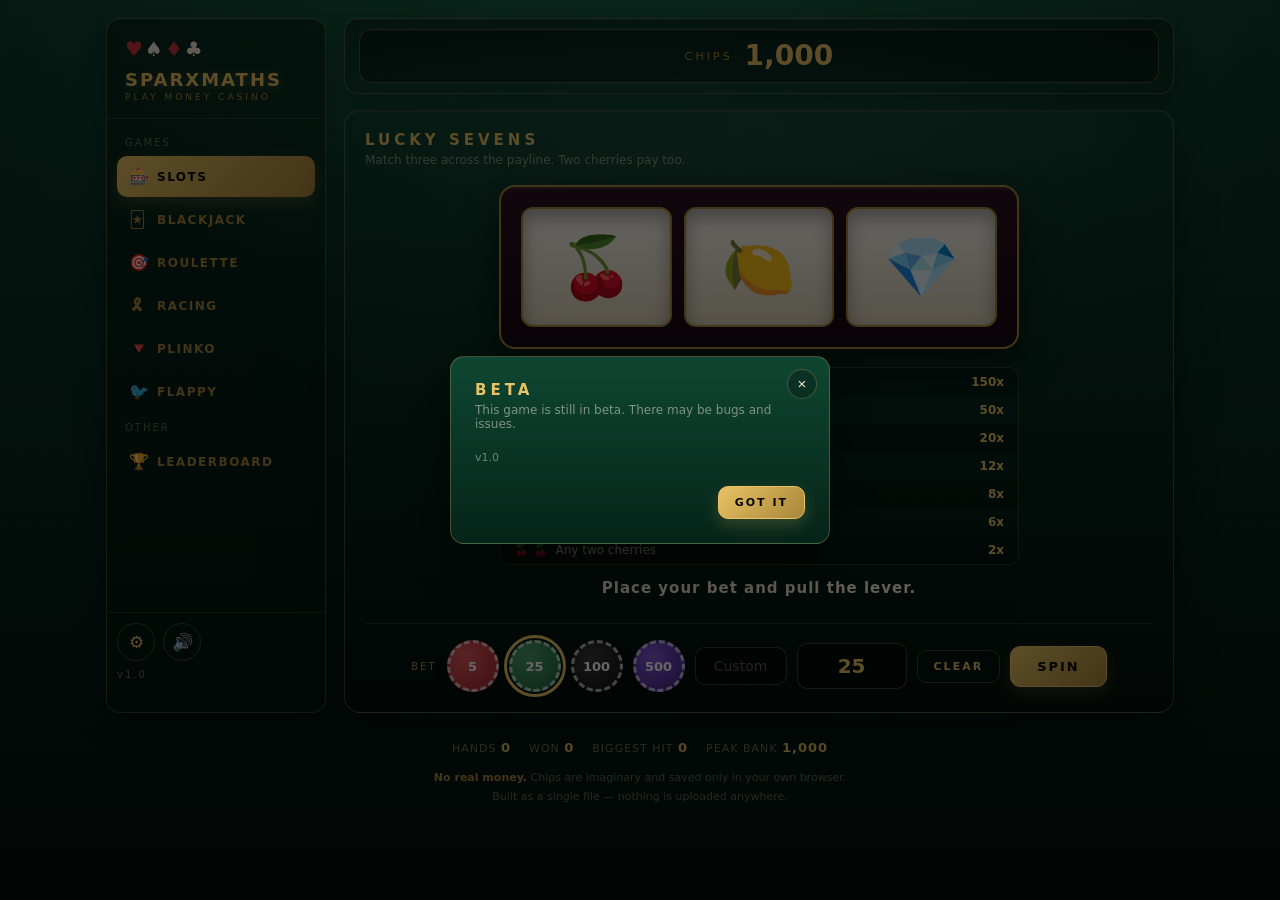
<file: casino.html>
<!DOCTYPE html>
<html lang="en">
<head>
<meta charset="utf-8">
<meta name="viewport" content="width=device-width, initial-scale=1">
<title>SparxMaths Casino</title>
<style>
  :root{
    --ink:#050807;
    --gold:#e8c264;
    --gold-dim:#a8863a;
    --gold-rgb:232,194,100;
    --cream:#f4ead7;
    --cream-rgb:244,234,215;
    --red:#c8353a;
    --black:#1b1b1b;
    --good:#4ade80;
    --bad:#f87171;
    --bg-glow:#145b41;
    --bg1:#0b3d2c;
    --bg2:#062419;
    --bg3:#030d09;
    --bg1-rgb:11,61,44;
    --bg3-rgb:3,13,9;
    --modal-a:#0e4632;
    --modal-b:#062419;
    --pop:var(--gold-dim);
    --panel:rgba(0,0,0,.32);
    --edge:rgba(var(--gold-rgb),.28);
    --panel-tint-rgb:0,0,0;
    --ui-font:"Segoe UI",system-ui,-apple-system,Roboto,Helvetica,Arial,sans-serif;
    --ui-case:uppercase;                /* the alternative fonts set this to none */
    --ui-track:1;                       /* tracking multiplier — caps want more air than lowercase */
  }
  *{box-sizing:border-box}
  html,body{margin:0;padding:0}
  body{
    min-height:100vh;
    font-family:var(--ui-font);
    color:var(--cream);
    background:
      radial-gradient(900px 520px at 50% -10%, var(--bg-glow) 0%, transparent 60%),
      radial-gradient(1100px 700px at 50% 0%, var(--bg-glow) 0%, transparent 62%),
      linear-gradient(180deg,var(--bg1) 0%, var(--bg2) 55%, var(--bg3) 100%);
    background-attachment:fixed;
    -webkit-font-smoothing:antialiased;
  }
  body::before{
    content:"";position:fixed;inset:0;pointer-events:none;opacity:.35;
    background-image:radial-gradient(rgba(255,255,255,.05) 1px, transparent 1px);
    background-size:3px 3px;
  }
  .app-shell{position:relative;max-width:1100px;margin:0 auto;padding:18px 16px 0;display:flex;align-items:stretch;gap:18px}
  .main{flex:1;min-width:0}

  /* ---------- sidebar menu bar ---------- */
  .sidebar{
    flex:0 0 220px;display:flex;flex-direction:column;
    border:1px solid var(--edge);border-radius:14px;padding:18px 0;
    background:linear-gradient(180deg,rgba(var(--panel-tint-rgb),.42),rgba(var(--panel-tint-rgb),.22));
    box-shadow:0 10px 30px rgba(0,0,0,.35), inset 0 1px 0 rgba(255,255,255,.06);
  }
  .sidebar-brand{padding:0 18px 16px;margin-bottom:8px;border-bottom:1px solid rgba(var(--gold-rgb),.15)}
  .sidebar-brand .suits{font-size:20px;letter-spacing:calc(2px * var(--ui-track))}
  .sidebar-brand .suits .r{color:var(--red)}
  .sidebar-brand h1{
    margin:8px 0 2px;font-size:18px;font-weight:700;letter-spacing:calc(2px * var(--ui-track));text-transform:var(--ui-case);
    color:var(--gold);text-shadow:0 2px 10px rgba(var(--gold-rgb),.25);word-break:break-word;
  }
  .sidebar-brand small{display:block;font-size:9px;letter-spacing:calc(3px * var(--ui-track));color:var(--gold-dim);text-transform:var(--ui-case)}
  .sidebar-nav{display:flex;flex-direction:column}
  .sidebar-section{display:flex;flex-direction:column;gap:2px;padding:0 10px}
  .sidebar-label{padding:10px 8px 6px;font-size:10px;letter-spacing:calc(2px * var(--ui-track));text-transform:var(--ui-case);color:rgba(var(--cream-rgb),.35)}
  .sidebar-link{
    display:flex;align-items:center;gap:10px;width:100%;
    padding:11px 12px;border-radius:10px;border:none;cursor:pointer;text-align:left;
    font:inherit;font-size:12px;font-weight:700;letter-spacing:calc(1.5px * var(--ui-track));text-transform:var(--ui-case);
    color:var(--gold-dim);background:transparent;transition:.15s;
  }
  .sidebar-link .ic{font-size:16px;width:18px;text-align:center;flex:0 0 auto}
  .sidebar-link:hover{color:var(--cream);background:rgba(var(--panel-tint-rgb),.25)}
  .sidebar-link.on{
    color:var(--ink);background:linear-gradient(135deg,var(--gold),var(--pop));
    box-shadow:0 6px 16px rgba(var(--gold-rgb),.22);
  }
  /* ---------- mobile nav sheet ---------- */
  /* Both the button and the sheet are desktop-hidden; the rail is the nav there.
     Closed state is visibility+opacity rather than display:none so the sheet has
     something to animate from. */
  /* two classes deep so this outranks .iconbtn{display:flex}, which is defined
     further down the sheet and would otherwise win on source order */
  .iconbtn.menu-btn{display:none}
  .navsheet-overlay{
    position:fixed;inset:0;z-index:45;display:none;
    align-items:flex-start;justify-content:center;padding:98px 14px 14px;
    background:rgba(0,0,0,.55);
    opacity:0;visibility:hidden;
    transition:opacity .22s ease, visibility .22s ease;
  }
  .navsheet-overlay.on{opacity:1;visibility:visible}
  .navsheet{
    width:100%;max-width:420px;max-height:calc(100vh - 120px);overflow-y:auto;
    padding:10px;border-radius:16px;
    border:1px solid var(--edge);
    background:linear-gradient(180deg,var(--modal-a),var(--modal-b));
    box-shadow:0 24px 60px rgba(0,0,0,.5);
    transform:translateY(-12px) scale(.97);opacity:0;
    transition:transform .26s cubic-bezier(.2,.9,.3,1.15), opacity .2s ease;
  }
  .navsheet-overlay.on .navsheet{transform:none;opacity:1}
  .navsheet-label{
    padding:10px 10px 6px;font-size:10px;letter-spacing:calc(2px * var(--ui-track));
    text-transform:var(--ui-case);color:rgba(var(--cream-rgb),.35);
  }
  .navsheet-link{
    display:flex;align-items:center;gap:12px;width:100%;
    padding:13px 12px;border-radius:10px;border:none;cursor:pointer;text-align:left;
    font:inherit;font-size:13px;font-weight:700;letter-spacing:calc(1.5px * var(--ui-track));
    text-transform:var(--ui-case);color:var(--gold-dim);background:transparent;transition:.15s;
  }
  .navsheet-link .ic{font-size:17px;width:20px;text-align:center;flex:0 0 auto}
  .navsheet-link:hover{color:var(--cream);background:rgba(var(--panel-tint-rgb),.25)}
  .navsheet-link.on{
    color:var(--ink);background:linear-gradient(135deg,var(--gold),var(--pop));
    box-shadow:0 6px 16px rgba(var(--gold-rgb),.22);
  }

  .sidebar-spacer{flex:1}
  .sidebar-bottom{
    padding:10px 10px 14px;margin-top:8px;border-top:1px solid rgba(var(--gold-rgb),.15);
    display:flex;flex-direction:column;align-items:flex-start;gap:8px;
  }
  .sidebar-actions{display:flex;align-items:center;gap:8px}

  /* ---------- header ---------- */
  header{
    display:flex;align-items:center;gap:14px;
    padding:10px 14px;margin-bottom:16px;
    border:1px solid var(--edge);border-radius:14px;
    background:linear-gradient(180deg,rgba(var(--panel-tint-rgb),.42),rgba(var(--panel-tint-rgb),.22));
    box-shadow:0 10px 30px rgba(0,0,0,.35), inset 0 1px 0 rgba(255,255,255,.06);
  }
  .chipstack{
    flex:1;display:flex;align-items:center;justify-content:center;gap:12px;
    padding:12px 16px;border-radius:12px;
    border:1px solid var(--edge);background:rgba(var(--panel-tint-rgb),.35);
  }
  .chipstack .lbl{font-size:11px;letter-spacing:calc(3px * var(--ui-track));color:var(--gold-dim);text-transform:var(--ui-case)}
  .chipstack .amt{font-size:28px;font-weight:700;color:var(--gold);font-variant-numeric:tabular-nums;line-height:1}
  .chipstack .amt.flash-up{animation:flashUp .6s ease}
  .chipstack .amt.flash-dn{animation:flashDn .6s ease}
  @keyframes flashUp{0%,100%{color:var(--gold)}30%{color:var(--good);transform:scale(1.12)}}
  @keyframes flashDn{0%,100%{color:var(--gold)}30%{color:var(--bad);transform:scale(.93)}}

  /* ---------- panels ---------- */
  .game{display:none}
  .game.on{display:block;animation:fade .3s ease}
  @keyframes fade{from{opacity:0;transform:translateY(8px)}to{opacity:1;transform:none}}
  .table{
    border:1px solid var(--edge);border-radius:16px;padding:20px;
    background:
      radial-gradient(600px 300px at 50% 0%, rgba(255,255,255,.05), transparent 70%),
      linear-gradient(180deg, rgba(var(--bg1-rgb),.75), rgba(var(--bg3-rgb),.75));
    box-shadow:0 16px 40px rgba(0,0,0,.4), inset 0 1px 0 rgba(255,255,255,.05);
  }
  h2.title{
    margin:0 0 4px;font-size:15px;letter-spacing:calc(4px * var(--ui-track));text-transform:var(--ui-case);color:var(--gold);
  }
  p.sub{margin:0 0 18px;font-size:12px;color:rgba(var(--cream-rgb),.5)}

  .msg{
    min-height:26px;margin:14px 0 0;text-align:center;
    font-size:15px;font-weight:600;letter-spacing:calc(1px * var(--ui-track));
  }
  .msg.win{color:var(--good)}
  .msg.lose{color:var(--bad)}
  .msg.info{color:var(--cream)}

  /* ---------- bet controls ---------- */
  .betbar{
    display:flex;flex-wrap:wrap;align-items:center;justify-content:center;gap:10px;
    margin-top:18px;padding-top:16px;border-top:1px solid rgba(var(--gold-rgb),.15);
  }
  .betbar .lbl{font-size:10px;letter-spacing:calc(2px * var(--ui-track));text-transform:var(--ui-case);color:var(--gold-dim)}
  .chipbtn{
    width:52px;height:52px;border-radius:50%;cursor:pointer;
    font:inherit;font-size:13px;font-weight:700;color:#fff;
    border:3px dashed rgba(255,255,255,.65);
    box-shadow:0 4px 10px rgba(0,0,0,.45);
    transition:.15s;
  }
  .chipbtn:hover{transform:translateY(-3px)}
  .chipbtn.sel{outline:3px solid var(--gold);outline-offset:2px}
  .chipbtn[data-v="5"]{background:radial-gradient(circle at 35% 30%,#e05a5f,#a3242a)}
  .chipbtn[data-v="25"]{background:radial-gradient(circle at 35% 30%,#4c9d6b,#1c6640)}
  .chipbtn[data-v="100"]{background:radial-gradient(circle at 35% 30%,#3a3a3a,#111)}
  .chipbtn[data-v="500"]{background:radial-gradient(circle at 35% 30%,#7f5ad6,#42227e)}
  .stake{
    padding:10px 18px;border-radius:10px;border:1px solid var(--edge);background:rgba(var(--panel-tint-rgb),.4);
    font-size:20px;font-weight:700;color:var(--gold);font-variant-numeric:tabular-nums;min-width:110px;text-align:center;
  }
  .custom-bet{
    width:92px;padding:10px 10px;border-radius:10px;border:1px solid var(--edge);
    background:rgba(var(--panel-tint-rgb),.4);color:var(--gold);font:inherit;font-size:14px;font-weight:700;
    text-align:center;font-variant-numeric:tabular-nums;transition:.15s;
  }
  .custom-bet::placeholder{color:rgba(var(--cream-rgb),.35);font-weight:400;letter-spacing:0}
  .custom-bet:focus{outline:none;border-color:var(--gold)}
  .custom-bet.sel{outline:2px solid var(--gold);outline-offset:2px}
  .custom-bet::-webkit-outer-spin-button,.custom-bet::-webkit-inner-spin-button{-webkit-appearance:none;margin:0}
  .custom-bet[type="number"]{-moz-appearance:textfield}
  .btn{
    padding:12px 26px;cursor:pointer;font:inherit;font-size:13px;font-weight:700;
    letter-spacing:calc(2px * var(--ui-track));text-transform:var(--ui-case);border-radius:10px;
    color:var(--ink);background:linear-gradient(135deg,var(--gold),var(--pop));
    border:1px solid var(--gold);box-shadow:0 6px 16px rgba(var(--gold-rgb),.2);
    transition:.15s;
  }
  .btn:hover:not(:disabled){transform:translateY(-2px);box-shadow:0 10px 22px rgba(var(--gold-rgb),.3)}
  .btn:disabled{opacity:.35;cursor:not-allowed;transform:none;box-shadow:none}
  .btn.ghost{
    color:var(--gold);background:transparent;border:1px solid var(--edge);box-shadow:none;
  }
  .btn.ghost:hover:not(:disabled){background:rgba(var(--gold-rgb),.1)}
  .btn.sm{padding:9px 16px;font-size:11px}
  .iconbtn{
    width:38px;height:38px;border-radius:50%;cursor:pointer;
    font-size:17px;line-height:1;color:var(--gold);
    background:transparent;border:1px solid var(--edge);
    display:flex;align-items:center;justify-content:center;
    transition:.18s;
  }
  .iconbtn:hover{background:rgba(var(--gold-rgb),.12);border-color:var(--gold);transform:rotate(35deg)}

  /* ---------- settings modal ---------- */
  .modal-overlay{
    display:none;position:fixed;inset:0;z-index:50;
    background:rgba(0,0,0,.6);
    align-items:center;justify-content:center;padding:16px;
  }
  .modal-overlay.on{display:flex}
  .modal{
    width:100%;max-width:780px;max-height:min(740px, 92vh);border-radius:14px;
    background:linear-gradient(180deg,var(--modal-a),var(--modal-b));
    border:1px solid var(--edge);
    box-shadow:0 20px 50px rgba(0,0,0,.5);
    display:flex;overflow:hidden;position:relative;
  }
  .modal-sidebar{
    flex:0 0 150px;padding:22px 0;display:flex;flex-direction:column;gap:2px;
    background:rgba(var(--panel-tint-rgb),.22);border-right:1px solid var(--edge);overflow-y:auto;
  }
  .subtab{
    background:transparent;border:none;border-left:3px solid transparent;
    text-align:left;padding:12px 18px;cursor:pointer;
    font:inherit;font-size:11px;font-weight:600;letter-spacing:calc(2px * var(--ui-track));text-transform:var(--ui-case);
    color:rgba(var(--cream-rgb),.5);transition:.15s;
  }
  .subtab:hover{color:var(--cream);background:rgba(var(--panel-tint-rgb),.18)}
  .subtab.on{color:var(--gold);border-left-color:var(--gold);background:rgba(var(--gold-rgb),.1)}
  .modal-content{flex:1;min-width:0;padding:28px;overflow-y:auto}
  .modal-close{
    position:absolute;top:12px;right:12px;width:30px;height:30px;border-radius:50%;
    border:1px solid var(--edge);background:rgba(var(--panel-tint-rgb),.25);color:var(--cream);
    cursor:pointer;font-size:15px;line-height:1;
    display:flex;align-items:center;justify-content:center;transition:.15s;z-index:2;
  }
  .modal-close:hover{background:rgba(var(--gold-rgb),.15);border-color:var(--gold);color:var(--gold)}
  .subpanel{display:none}
  .subpanel.on{display:block;animation:fade .25s ease}
  .modal h2{
    margin:0 0 4px;font-size:15px;letter-spacing:calc(4px * var(--ui-track));text-transform:var(--ui-case);color:var(--gold);
  }
  .modal p.sub{margin:0 0 18px}
  .field{margin-bottom:16px}
  .field label{
    display:block;font-size:10px;letter-spacing:calc(2px * var(--ui-track));text-transform:var(--ui-case);
    color:var(--gold-dim);margin-bottom:6px;
  }
  .field input{
    width:100%;padding:10px 12px;border-radius:8px;
    border:1px solid var(--edge);background:rgba(var(--panel-tint-rgb),.4);
    color:var(--cream);font:inherit;font-size:15px;font-variant-numeric:tabular-nums;
  }
  .field input:focus{outline:none;border-color:var(--gold)}
  .modal-actions{display:flex;flex-wrap:wrap;gap:10px;justify-content:flex-end;margin-top:20px}
  .modal-note{font-size:11px;color:rgba(var(--cream-rgb),.45);margin-top:14px;line-height:1.6}

  .toggle-row{display:flex;align-items:center;justify-content:space-between;padding:6px 0}
  .toggle-label{font-size:13px;color:var(--cream)}
  .switch{position:relative;display:inline-block;width:44px;height:24px;flex:0 0 auto}
  .switch input{opacity:0;width:0;height:0;position:absolute}
  .slider-track{
    position:absolute;inset:0;cursor:pointer;border-radius:999px;
    background:rgba(var(--panel-tint-rgb),.4);border:1px solid var(--edge);transition:.2s;
  }
  .slider-track::before{
    content:"";position:absolute;height:16px;width:16px;left:3px;top:2px;
    background:var(--cream);border-radius:50%;transition:.2s;
  }
  .switch input:checked + .slider-track{background:linear-gradient(135deg,var(--gold),var(--pop));border-color:var(--gold)}
  .switch input:checked + .slider-track::before{transform:translateX(20px);background:var(--ink)}

  .section-title{
    font-size:10px;font-weight:700;letter-spacing:calc(2px * var(--ui-track));text-transform:var(--ui-case);
    color:var(--gold-dim);margin:20px 0 8px;
  }
  .section-title:first-of-type{margin-top:2px}
  /* the margin lives on the wrapper, because :first-of-type above would match
     the nested title as the first div of this flex row and collapse it to 2px */
  .section-head{display:flex;align-items:center;justify-content:space-between;gap:10px;flex-wrap:wrap;margin:20px 0 8px}
  .section-head .section-title{margin:0}
  .stat-grid{display:grid;grid-template-columns:repeat(auto-fit,minmax(112px,1fr));gap:10px}
  .stat-cell{
    padding:10px 12px;border-radius:10px;
    border:1px solid var(--edge);background:rgba(var(--panel-tint-rgb),.4);
  }
  .stat-cell span{
    display:block;font-size:9.5px;letter-spacing:calc(2px * var(--ui-track));
    text-transform:var(--ui-case);color:var(--gold-dim);margin-bottom:4px;
  }
  .stat-cell b{font-size:17px;color:var(--gold);font-variant-numeric:tabular-nums}
  input[type="range"]{
    -webkit-appearance:none;appearance:none;width:100%;height:6px;border-radius:999px;
    background:rgba(var(--panel-tint-rgb),.4);border:1px solid var(--edge);cursor:pointer;
  }
  input[type="range"]::-webkit-slider-thumb{
    -webkit-appearance:none;appearance:none;width:16px;height:16px;border-radius:50%;
    background:var(--gold);border:2px solid var(--ink);cursor:pointer;
  }
  input[type="range"]::-moz-range-thumb{
    width:16px;height:16px;border-radius:50%;background:var(--gold);border:2px solid var(--ink);cursor:pointer;
  }
  .modal.simple{display:block;max-width:380px;padding:24px}

  /* ---------- appearance / theme picker ---------- */
  .theme-grid{display:grid;grid-template-columns:repeat(2,1fr);gap:12px;margin-top:2px}
  .theme-card{
    position:relative;height:78px;border-radius:12px;overflow:hidden;cursor:pointer;
    border:2px solid rgba(255,255,255,.12);padding:0;font:inherit;
    display:flex;align-items:flex-end;transition:.15s;
  }
  .theme-card:hover{transform:translateY(-2px);border-color:rgba(255,255,255,.35)}
  .theme-card.on{border-color:#fff;box-shadow:0 0 0 3px rgba(255,255,255,.2)}
  .theme-card .swatch-label{
    position:relative;width:100%;padding:7px 10px;
    background:linear-gradient(0deg, rgba(0,0,0,.8), transparent);
    font-size:10.5px;font-weight:700;letter-spacing:calc(1px * var(--ui-track));text-transform:var(--ui-case);color:#fff;
  }
  .theme-card .swatch-tag{display:block;font-size:9px;font-weight:400;letter-spacing:.5px;text-transform:none;color:rgba(255,255,255,.7);margin-top:2px}
  .theme-card .check{
    position:absolute;top:6px;right:6px;width:20px;height:20px;border-radius:50%;
    background:#fff;color:#111;font-size:11px;font-weight:800;
    display:flex;align-items:center;justify-content:center;
  }

  /* ---------- appearance / font picker ---------- */
  /* minmax(0,…) so a long name like Trebuchet MS can't widen its own column */
  .font-grid{display:grid;grid-template-columns:repeat(3,minmax(0,1fr));gap:12px;margin-top:2px}
  .font-card{
    position:relative;min-height:96px;padding:14px 10px;border-radius:12px;cursor:pointer;
    border:1px solid var(--edge);background:rgba(var(--panel-tint-rgb),.32);
    color:var(--cream);display:flex;flex-direction:column;align-items:center;
    justify-content:center;gap:6px;text-align:center;transition:.15s;
  }
  .font-card:hover{transform:translateY(-2px);border-color:var(--gold)}
  .font-card.on{border-color:var(--gold);box-shadow:0 0 0 2px rgba(var(--gold-rgb),.35)}
  /* the name is the sample, so it renders in its own face and never in caps */
  .font-card .face{font-size:17px;font-weight:700;line-height:1.25;text-transform:none;letter-spacing:0}
  .font-card .sample{font-size:11px;opacity:.62;text-transform:none;letter-spacing:0}
  .font-card .check{
    position:absolute;top:6px;right:6px;width:18px;height:18px;border-radius:50%;
    background:var(--gold);color:var(--ink);font-size:10px;font-weight:800;
    display:flex;align-items:center;justify-content:center;
  }

  /* ---------- appearance: themes | fonts, side by side ---------- */
  /* Themes take the wider half so their swatches stay legible; the font cards
     drop to one per row, which is the only way three of them fit a half-panel
     without the longer names spilling past their own borders. */
  .appearance-split > div{min-width:0}
  .appearance-split > div + div .section-title{margin-top:20px}
  @media(min-width:660px){
    .appearance-split{display:grid;grid-template-columns:1.4fr 1fr;gap:20px;align-items:start}
    .appearance-split > div + div .section-title{margin-top:2px}
    .appearance-split .font-grid{grid-template-columns:minmax(0,1fr)}
    .appearance-split .font-card{min-height:72px;padding:10px}
    .appearance-split .theme-card{height:74px}
    .appearance-split .theme-card .swatch-label{padding:5px 8px;font-size:10px;line-height:1.2}
    .appearance-split .theme-card .swatch-tag{font-size:8.5px;line-height:1.2;margin-top:1px}
  }

  /* ---------- slots ---------- */
  .machine{
    max-width:520px;margin:0 auto;padding:20px;border-radius:16px;
    background:linear-gradient(180deg,#2a1220,#150810);
    border:2px solid var(--gold-dim);
    box-shadow:0 14px 36px rgba(0,0,0,.5), inset 0 2px 0 rgba(255,255,255,.08);
  }
  .reels{display:grid;grid-template-columns:repeat(3,1fr);gap:12px}
  .reel{
    height:120px;border-radius:12px;overflow:hidden;
    background:linear-gradient(180deg,#fdfaf2,#d9cfb8);
    border:2px solid var(--gold-dim);
    display:flex;align-items:center;justify-content:center;
    font-size:60px;line-height:1;
    box-shadow:inset 0 8px 18px rgba(0,0,0,.35);
  }
  .reel.spin{animation:reelBlur .12s linear infinite}
  @keyframes reelBlur{0%{transform:translateY(-6px);filter:blur(1.5px)}50%{transform:translateY(6px);filter:blur(2.5px)}100%{transform:translateY(-6px);filter:blur(1.5px)}}
  .reel.hit{animation:hitPulse .5s ease 2;border-color:var(--gold)}
  @keyframes hitPulse{0%,100%{box-shadow:inset 0 8px 18px rgba(0,0,0,.35)}50%{box-shadow:0 0 26px var(--gold), inset 0 0 20px rgba(var(--gold-rgb),.5)}}
  .paytable{
    margin:18px auto 0;max-width:520px;font-size:12px;
    border:1px solid rgba(var(--gold-rgb),.18);border-radius:10px;overflow:hidden;
  }
  .paytable div{
    display:flex;justify-content:space-between;padding:7px 14px;
    color:rgba(var(--cream-rgb),.72);
  }
  .paytable div:nth-child(odd){background:rgba(var(--panel-tint-rgb),.22)}
  .paytable b{color:var(--gold)}

  /* ---------- leaderboard ---------- */
  .leaderboard{display:flex;flex-direction:column;gap:8px;margin-top:18px;max-width:560px}
  .board-row{
    display:grid;grid-template-columns:28px 132px 1fr auto;align-items:center;gap:12px;
    padding:10px 14px;border-radius:10px;
    border:1px solid var(--edge);background:rgba(var(--panel-tint-rgb),.22);
  }
  .board-row.lead{border-color:var(--gold);background:rgba(var(--gold-rgb),.1)}
  .board-rank{font-size:15px;text-align:center;color:var(--gold-dim)}
  .board-row.lead .board-rank{font-size:18px}
  .board-game{font-size:13px;font-weight:600;color:var(--cream);white-space:nowrap;overflow:hidden;text-overflow:ellipsis}
  /* diverging bar: profit grows right of centre, loss grows left, both scaled
     to the biggest swing on the board */
  .board-bar{position:relative;height:8px;border-radius:999px;background:rgba(var(--panel-tint-rgb),.35)}
  .board-bar::after{content:"";position:absolute;left:50%;top:-2px;bottom:-2px;width:1px;background:rgba(var(--cream-rgb),.22)}
  .board-fill{position:absolute;top:0;bottom:0;border-radius:999px;transition:width .3s ease}
  .board-fill.pos{left:50%;background:linear-gradient(90deg,rgba(74,222,128,.55),var(--good))}
  .board-fill.neg{right:50%;background:linear-gradient(270deg,rgba(248,113,113,.55),var(--bad))}
  .board-amt{font-size:15px;font-variant-numeric:tabular-nums;text-align:right;min-width:76px}
  .board-amt.up{color:var(--good)}
  .board-amt.down{color:var(--bad)}
  .board-amt.flat{color:rgba(var(--cream-rgb),.45)}

  /* ---------- cards ---------- */
  .seat{margin-bottom:20px}
  .seat h3{
    margin:0 0 8px;font-size:11px;letter-spacing:calc(3px * var(--ui-track));text-transform:var(--ui-case);color:var(--gold-dim);
    display:flex;align-items:center;gap:10px;
  }
  .seat h3 .score{
    padding:2px 10px;border-radius:999px;background:rgba(var(--panel-tint-rgb),.45);
    border:1px solid var(--edge);color:var(--gold);font-size:12px;letter-spacing:calc(1px * var(--ui-track));
  }
  .hand{display:flex;gap:8px;min-height:112px;flex-wrap:wrap}
  .card{
    width:78px;height:110px;border-radius:8px;flex:0 0 auto;
    background:linear-gradient(160deg,#fff,#e8e2d4);
    border:1px solid rgba(0,0,0,.25);
    box-shadow:0 6px 14px rgba(0,0,0,.4);
    position:relative;color:var(--black);
    animation:deal .32s cubic-bezier(.2,.9,.3,1.3);
  }
  @keyframes deal{from{opacity:0;transform:translateY(-26px) rotate(-8deg) scale(.9)}to{opacity:1;transform:none}}
  .card.red{color:var(--red)}
  .card .corner{position:absolute;font-size:15px;font-weight:700;line-height:1;text-align:center}
  .card .corner.tl{top:7px;left:8px}
  .card .corner.br{bottom:7px;right:8px;transform:rotate(180deg)}
  .card .pip{position:absolute;inset:0;display:flex;align-items:center;justify-content:center;font-size:34px}
  .card.back{
    background:
      repeating-linear-gradient(45deg,#8b2230 0 6px,#6d1a26 6px 12px);
    border:3px solid #f4ead7;
  }
  .card.back::after{content:"\2660";position:absolute;inset:0;display:flex;align-items:center;justify-content:center;font-size:30px;color:rgba(244,234,215,.55)}

  /* ---------- roulette ---------- */
  .wheelbox{display:flex;flex-direction:column;align-items:center;gap:10px;margin-bottom:6px}
  .wheel{
    width:150px;height:150px;border-radius:50%;position:relative;
    border:6px solid var(--gold-dim);
    background:conic-gradient(#1b1b1b 0 10deg,#c8353a 10deg 20deg,#1b1b1b 20deg 30deg,#c8353a 30deg 40deg,#1b1b1b 40deg 50deg,#c8353a 50deg 60deg,#1b1b1b 60deg 70deg,#c8353a 70deg 80deg,#1b1b1b 80deg 90deg,#c8353a 90deg 100deg,#1b1b1b 100deg 110deg,#c8353a 110deg 120deg,#1b1b1b 120deg 130deg,#c8353a 130deg 140deg,#1b1b1b 140deg 150deg,#c8353a 150deg 160deg,#1b1b1b 160deg 170deg,#c8353a 170deg 180deg,#1b1b1b 180deg 190deg,#c8353a 190deg 200deg,#1b1b1b 200deg 210deg,#c8353a 210deg 220deg,#1b1b1b 220deg 230deg,#c8353a 230deg 240deg,#1b1b1b 240deg 250deg,#c8353a 250deg 260deg,#1b1b1b 260deg 270deg,#c8353a 270deg 280deg,#1b1b1b 280deg 290deg,#c8353a 290deg 300deg,#1b1b1b 300deg 310deg,#c8353a 310deg 320deg,#1b1b1b 320deg 330deg,#c8353a 330deg 340deg,#1b1b1b 340deg 350deg,#0b6b3a 350deg 360deg);
    box-shadow:0 10px 30px rgba(0,0,0,.5), inset 0 0 30px rgba(0,0,0,.6);
  }
  .wheel.spinning{animation:wheelSpin .7s linear infinite}
  @keyframes wheelSpin{to{transform:rotate(360deg)}}
  .wheel .hub{
    position:absolute;inset:30%;border-radius:50%;
    background:radial-gradient(circle at 35% 30%,#2b2b2b,#0a0a0a);
    border:2px solid var(--gold-dim);
    display:flex;align-items:center;justify-content:center;
    font-size:30px;font-weight:700;color:#f4ead7;
  }
  .board{
    display:grid;grid-template-columns:repeat(12,1fr);gap:4px;margin:14px 0 8px;
  }
  .cell{
    padding:9px 0;text-align:center;cursor:pointer;border-radius:5px;
    font-size:12px;font-weight:700;color:#fff;border:1px solid rgba(255,255,255,.14);
    position:relative;transition:.12s;user-select:none;
  }
  .cell:hover{transform:translateY(-2px);border-color:var(--gold)}
  .cell.red{background:linear-gradient(180deg,#d04045,#a3242a)}
  .cell.black{background:linear-gradient(180deg,#333,#141414)}
  .cell.green{background:linear-gradient(180deg,#12905a,#0a5334);grid-column:span 12}
  .cell.out{background:rgba(var(--panel-tint-rgb),.4);border:1px solid var(--edge);color:var(--cream);grid-column:span 4;padding:11px 0;font-size:11px;letter-spacing:calc(1px * var(--ui-track))}
  .cell.out.sm{grid-column:span 3}
  .cell .stack{
    position:absolute;top:-7px;right:-7px;min-width:22px;height:22px;line-height:20px;
    border-radius:999px;background:var(--gold);color:var(--ink);
    font-size:10px;font-weight:800;border:2px solid var(--ink);
  }
  .cell.hitnum{animation:hitPulse .5s ease 3;outline:2px solid var(--gold)}
  .slips{
    display:flex;flex-wrap:wrap;gap:6px;justify-content:center;min-height:22px;margin-top:6px;
    font-size:11px;color:rgba(var(--cream-rgb),.7);
  }
  .slips span{padding:3px 9px;border-radius:999px;background:rgba(var(--panel-tint-rgb),.4);border:1px solid var(--edge)}

  /* ---------- footer ---------- */
  /* Sits outside .app-shell so the sidebar stretches to the game panel and no
     further — inside it, the sidebar ran on down beside this caption. */
  footer{
    max-width:1100px;margin:24px auto 0;padding:0 16px 60px;
    text-align:center;font-size:11px;line-height:1.7;
    color:rgba(var(--cream-rgb),.38);
  }
  footer b{color:var(--gold-dim)}
  .version-tag{font-size:10px;letter-spacing:calc(2px * var(--ui-track));color:rgba(var(--cream-rgb),.42)}
  .stats{
    display:flex;justify-content:center;gap:18px;flex-wrap:wrap;margin-bottom:10px;
    font-size:11px;letter-spacing:calc(1px * var(--ui-track));text-transform:var(--ui-case);color:rgba(var(--cream-rgb),.45);
  }
  .stats b{color:var(--gold);font-size:13px}

  /* ---------- horse racing ---------- */
  .track-wrap{
    position:relative;border-radius:14px;overflow:hidden;
    border:1px solid var(--edge);background:#07130d;
    cursor:grab;user-select:none;
  }
  .track-wrap.dragging{cursor:grabbing}
  #trackCanvas{display:block;width:100%;height:340px;touch-action:none}
  #stripCanvas{
    display:block;width:100%;height:114px;margin-top:10px;
    border-radius:10px;border:1px solid var(--edge);background:#07130d;
  }
  /* fixed cream/gold, not theme vars: this text overlays the race canvas, which
     always paints its own dark backdrop regardless of the page theme */
  .track-hint{
    position:absolute;bottom:8px;right:10px;pointer-events:none;
    font-size:9.5px;letter-spacing:calc(1.5px * var(--ui-track));text-transform:var(--ui-case);
    color:rgba(244,234,215,.4);text-shadow:0 1px 4px rgba(0,0,0,.9);
  }
  .race-board{
    position:absolute;top:8px;left:10px;pointer-events:none;
    font-size:11px;line-height:1.6;font-variant-numeric:tabular-nums;
    color:rgba(244,234,215,.8);text-shadow:0 1px 4px rgba(0,0,0,.95);
  }
  .rb-row{display:flex;align-items:center;gap:6px}
  .rb-dot{width:9px;height:9px;border-radius:50%;flex:0 0 auto;border:1px solid rgba(0,0,0,.5)}
  .rb-you{color:#e8c264;font-weight:700}
  .field-inline{
    display:flex;flex-wrap:wrap;align-items:center;justify-content:center;gap:10px;margin-top:14px;
  }
  .field-inline .lbl{font-size:10px;letter-spacing:calc(2px * var(--ui-track));text-transform:var(--ui-case);color:var(--gold-dim)}
  .horse-pick{display:flex;flex-wrap:wrap;gap:7px;justify-content:center;margin-top:12px}
  .horse-btn{
    width:40px;height:40px;border-radius:50%;cursor:pointer;flex:0 0 auto;
    font:inherit;font-size:14px;font-weight:800;color:#fff;
    border:2px solid rgba(255,255,255,.3);
    text-shadow:0 1px 3px rgba(0,0,0,.6);
    box-shadow:0 4px 10px rgba(0,0,0,.4);transition:.15s;
  }
  .horse-btn:hover{transform:translateY(-3px)}
  .horse-btn.sel{outline:3px solid var(--gold);outline-offset:2px}
  .horse-btn:disabled{opacity:.4;cursor:not-allowed;transform:none}

  /* ---------- plinko ---------- */
  #plinkoCanvas{
    display:block;width:100%;height:420px;
    border-radius:14px;border:1px solid var(--edge);background:#07130d;
  }

  /* ---------- flappy ---------- */
  #flappyCanvas{
    display:block;width:100%;height:420px;touch-action:none;cursor:pointer;
    border-radius:14px;border:1px solid var(--edge);background:#070d18;
  }
  /* Sits directly under the canvas and spans it: mid-flight your thumb is on the
     sky, so the cash-out has to be a big target a finger-width away, not a chip
     in the bet bar. On phones it sticks to the bottom of the viewport too. */
  .fb-action{
    display:block;width:100%;margin-top:10px;
    padding:18px 20px;font-size:14px;letter-spacing:calc(3px * var(--ui-track));
  }
  .fb-action.cash{
    color:#04120a;background:linear-gradient(135deg,#57e08d,#1c9c55);
    border-color:#57e08d;box-shadow:0 8px 22px rgba(87,224,141,.28);
  }
  .fb-action.cash:hover:not(:disabled){box-shadow:0 12px 28px rgba(87,224,141,.42)}
  .segmented{display:flex;border:1px solid var(--edge);border-radius:10px;overflow:hidden}
  .segmented button{
    padding:8px 16px;background:transparent;border:none;cursor:pointer;
    font:inherit;font-size:11px;font-weight:700;letter-spacing:calc(1px * var(--ui-track));text-transform:var(--ui-case);
    color:rgba(var(--cream-rgb),.55);transition:.15s;
  }
  .segmented button:hover:not(:disabled){color:var(--cream)}
  .segmented button.on{background:linear-gradient(135deg,var(--gold),var(--pop));color:var(--ink)}
  .segmented button:disabled{opacity:.4;cursor:not-allowed}

  @media(max-width:760px){
    .app-shell{flex-direction:column;gap:12px}
    /* One row that mirrors the chips bar below it — same padding and height.
       The games scroll sideways instead of wrapping onto extra lines, which is
       what used to make this bar three times taller than the bar beneath it. */
    /* flex-basis 220px is a width in the desktop row layout, but the shell is a
       column here — leave it set and it pins the bar to a 220px *height*. */
    .sidebar{
      flex:0 0 auto;position:relative;
      flex-direction:row;flex-wrap:nowrap;align-items:center;
      padding:10px 14px;gap:8px;min-height:76px;
    }
    /* no scrolling strip to protect any more, so the name keeps its natural
       width and only ellipsises if the bar genuinely runs out */
    .sidebar-brand{display:flex;align-items:center;gap:8px;padding:0 12px 0 0;margin-bottom:0;margin-right:0;border-bottom:none;border-right:1px solid rgba(var(--gold-rgb),.15);flex:0 1 auto;min-width:0}
    .sidebar-brand h1{margin:0;font-size:14px;letter-spacing:calc(1px * var(--ui-track));min-width:0;overflow:hidden;text-overflow:ellipsis;white-space:nowrap}
    .sidebar-brand small{display:none}
    /* The sheet is the navigation here, so the inline rail goes entirely —
       keeping both would put two nav systems in one 76px bar. That also hands
       the freed width back to the casino name. */
    .iconbtn.menu-btn{display:flex;flex:0 0 auto}
    .navsheet-overlay{display:flex}
    .sidebar-nav{display:none}
    .sidebar-bottom{margin-left:auto}
    .sidebar-label{display:none}
    .sidebar-link{width:auto;padding:8px 10px;font-size:11px;flex:0 0 auto;white-space:nowrap}
    .sidebar-link .ic{font-size:14px;width:auto}
    .sidebar-spacer{display:none}
    .sidebar-bottom{border-top:none;margin-top:0;padding:0;flex:0 0 auto;flex-direction:row;align-items:center;gap:8px}
    /* out of flow: stacked in flow it would push this bar past 76px and it would
       stop sitting flush with the chips bar below */
    .sidebar-bottom .version-tag{
      position:absolute;right:14px;bottom:3px;
      margin:0;font-size:9px;line-height:1;pointer-events:none;max-width:40%;
      overflow:hidden;white-space:nowrap;
    }
    .fb-action{position:sticky;bottom:10px;z-index:5;padding:22px 20px;font-size:15px}
  }
  @media(max-width:560px){
    /* the menu button reclaims what the suits cost, and the casino name wins
       that trade — it is the identity, and the dev console can rename it */
    .sidebar-brand .suits{display:none}
    .chipstack .amt{font-size:22px}
    header{padding:8px 10px;gap:8px}
    .reel{height:88px;font-size:42px}
    .card{width:60px;height:86px}
    .card .pip{font-size:26px}
    .board{grid-template-columns:repeat(6,1fr)}
    .cell.out{grid-column:span 3}
    .cell.green{grid-column:span 6}
    .modal{flex-direction:column;max-height:85vh}
    /* the tabs share the strip with the absolute close button, so they tighten
       up rather than scrolling underneath it */
    .modal-sidebar{flex-direction:row;flex:0 0 auto;overflow-x:auto;border-right:none;border-bottom:1px solid var(--edge);padding:8px 46px 8px 8px}
    .subtab{border-left:none;border-bottom:3px solid transparent;flex:0 0 auto;white-space:nowrap;padding:11px 9px;letter-spacing:.5px}
    .subtab.on{border-left-color:transparent;border-bottom-color:var(--gold)}
    .theme-grid{grid-template-columns:1fr}
    /* fonts stay three across as designed, just tighter — the note is illegible
       at this width, and the name in its own face is the point of the card */
    .font-grid{gap:8px}
    .font-card{min-height:80px;padding:12px 4px}
    .font-card .face{font-size:14px}
    .font-card .sample{display:none}
    /* the bar is the first thing to go at this width — rank, name and amount
       still need to fit a single row without wrapping */
    .board-row{grid-template-columns:22px 1fr auto;gap:8px;padding:9px 12px}
    .board-bar{display:none}
    .board-game{font-size:12px}
  }
</style>
</head>
<body>
<div class="app-shell">

  <aside class="sidebar">
    <div class="sidebar-brand">
      <div class="suits"><span class="r">&hearts;</span>&spades;<span class="r">&diams;</span>&clubs;</div>
      <h1 id="brandName">SparxMaths</h1>
      <small>Play&nbsp;Money&nbsp;Casino</small>
    </div>

    <button class="iconbtn menu-btn" id="menuBtn" aria-label="Open menu"
            aria-expanded="false" aria-controls="navSheet">&#9776;</button>

    <div class="sidebar-nav">
      <div class="sidebar-section">
        <span class="sidebar-label">Games</span>
        <button class="sidebar-link on" data-tab="slots"><span class="ic">&#127920;</span>Slots</button>
        <button class="sidebar-link" data-tab="blackjack"><span class="ic">&#127183;</span>Blackjack</button>
        <button class="sidebar-link" data-tab="roulette"><span class="ic">&#127919;</span>Roulette</button>
        <button class="sidebar-link" data-tab="horse"><span class="ic">&#127895;</span>Racing</button>
        <button class="sidebar-link" data-tab="plinko"><span class="ic">&#128315;</span>Plinko</button>
        <button class="sidebar-link" data-tab="flappy"><span class="ic">&#128038;</span>Flappy</button>
      </div>

      <div class="sidebar-section">
        <span class="sidebar-label">Other</span>
        <button class="sidebar-link" data-tab="leaderboard"><span class="ic">&#127942;</span>Leaderboard</button>
      </div>
    </div>

    <div class="sidebar-spacer"></div>

    <div class="sidebar-bottom">
      <div class="sidebar-actions">
        <button class="iconbtn" id="settingsBtn" title="Settings" aria-label="Settings">&#9881;</button>
        <button class="iconbtn" id="muteBtn" title="Mute sound" aria-label="Mute sound">&#128266;</button>
      </div>
      <div class="version-tag" id="versionTag"></div>
    </div>
  </aside>

  <main class="main">

  <header>
    <div class="chipstack">
      <span class="lbl">Chips</span>
      <span class="amt" id="bank">100</span>
    </div>
  </header>

  <!-- ================= SLOTS ================= -->
  <section class="game on" id="tab-slots">
    <div class="table">
      <h2 class="title">Lucky Sevens</h2>
      <p class="sub">Match three across the payline. Two cherries pay too.</p>

      <div class="machine">
        <div class="reels">
          <div class="reel" id="r0">&#127826;</div>
          <div class="reel" id="r1">&#127819;</div>
          <div class="reel" id="r2">&#128142;</div>
        </div>
      </div>

      <div class="paytable" id="paytable"></div>
      <div class="msg info" id="slotMsg">Place your bet and pull the lever.</div>

      <div class="betbar">
        <span class="lbl">Bet</span>
        <button class="chipbtn" data-v="5">5</button>
        <button class="chipbtn" data-v="25">25</button>
        <button class="chipbtn" data-v="100">100</button>
        <button class="chipbtn" data-v="500">500</button>
        <input type="number" class="custom-bet" id="slotCustom" min="1" step="1" placeholder="Custom">
        <div class="stake" id="slotStake">25</div>
        <button class="btn ghost sm" id="slotClear">Clear</button>
        <button class="btn" id="spinBtn">Spin</button>
      </div>
    </div>
  </section>

  <!-- ================= BLACKJACK ================= -->
  <section class="game" id="tab-blackjack">
    <div class="table">
      <h2 class="title">Blackjack</h2>
      <p class="sub">Dealer stands on all 17s &middot; Blackjack pays 3&nbsp;to&nbsp;2</p>

      <div class="seat">
        <h3>Dealer <span class="score" id="dScore">&mdash;</span></h3>
        <div class="hand" id="dHand"></div>
      </div>
      <div class="seat">
        <h3>You <span class="score" id="pScore">&mdash;</span></h3>
        <div class="hand" id="pHand"></div>
      </div>

      <div class="msg info" id="bjMsg">Set your wager and deal.</div>

      <div class="betbar" id="bjBetBar">
        <span class="lbl">Wager</span>
        <button class="chipbtn" data-v="5">5</button>
        <button class="chipbtn" data-v="25">25</button>
        <button class="chipbtn" data-v="100">100</button>
        <button class="chipbtn" data-v="500">500</button>
        <input type="number" class="custom-bet" id="bjCustom" min="1" step="1" placeholder="Custom">
        <div class="stake" id="bjStake">25</div>
        <button class="btn ghost sm" id="bjClear">Clear</button>
        <button class="btn" id="dealBtn">Deal</button>
      </div>
      <div class="betbar" id="bjActions" style="display:none">
        <button class="btn" id="hitBtn">Hit</button>
        <button class="btn" id="standBtn">Stand</button>
        <button class="btn ghost" id="dblBtn">Double</button>
      </div>
    </div>
  </section>

  <!-- ================= ROULETTE ================= -->
  <section class="game" id="tab-roulette">
    <div class="table">
      <h2 class="title">European Roulette</h2>
      <p class="sub">Single zero &middot; Straight up pays 35:1 &middot; Click the layout to place chips</p>

      <div class="wheelbox">
        <div class="wheel" id="wheel"><div class="hub" id="wheelNum">&mdash;</div></div>
      </div>

      <div class="board" id="board"></div>
      <div class="slips" id="slips"></div>
      <div class="msg info" id="rMsg">Choose a chip value, then click the numbers or outside bets.</div>

      <div class="betbar">
        <span class="lbl">Chip</span>
        <button class="chipbtn" data-v="5">5</button>
        <button class="chipbtn" data-v="25">25</button>
        <button class="chipbtn" data-v="100">100</button>
        <button class="chipbtn" data-v="500">500</button>
        <input type="number" class="custom-bet" id="rCustom" min="1" step="1" placeholder="Custom">
        <div class="stake" id="rTotal">0</div>
        <button class="btn ghost sm" id="rClear">Clear</button>
        <button class="btn" id="rSpin">Spin</button>
      </div>
    </div>
  </section>

  <!-- ================= HORSE RACING ================= -->
  <section class="game" id="tab-horse">
    <div class="table">
      <h2 class="title">Horse Racing</h2>
      <p class="sub">Two laps &middot; drag the track to orbit, scroll to zoom &middot; back a runner to win</p>

      <div class="track-wrap" id="trackWrap">
        <canvas id="trackCanvas"></canvas>
        <div class="race-board" id="raceBoard"></div>
        <div class="track-hint">Drag to orbit &middot; scroll to zoom</div>
      </div>

      <canvas id="stripCanvas"></canvas>

      <div class="field-inline">
        <span class="lbl">Runners</span>
        <button class="btn ghost sm" id="hrMinus" aria-label="Fewer runners">&minus;</button>
        <div class="stake" id="hrCountVal" style="min-width:56px">6</div>
        <button class="btn ghost sm" id="hrPlus" aria-label="More runners">+</button>

        <span class="lbl">Laps</span>
        <button class="btn ghost sm" id="hrLapMinus" aria-label="Fewer laps">&minus;</button>
        <div class="stake" id="hrLapVal" style="min-width:56px">2</div>
        <button class="btn ghost sm" id="hrLapPlus" aria-label="More laps">+</button>

        <span class="lbl">Quick</span>
        <label class="switch">
          <input type="checkbox" id="hrQuick">
          <span class="slider-track"></span>
        </label>

        <span class="lbl">Pays <b id="hrOdds" style="color:var(--gold);font-size:13px">5.4x</b></span>
      </div>

      <div class="horse-pick" id="horsePick"></div>

      <div class="msg info" id="hrMsg">Pick a runner, set your stake, then start the race.</div>

      <div class="betbar">
        <span class="lbl">Bet</span>
        <button class="chipbtn" data-v="5">5</button>
        <button class="chipbtn" data-v="25">25</button>
        <button class="chipbtn" data-v="100">100</button>
        <button class="chipbtn" data-v="500">500</button>
        <input type="number" class="custom-bet" id="hrCustom" min="1" step="1" placeholder="Custom">
        <div class="stake" id="hrStake">25</div>
        <button class="btn ghost sm" id="hrClear">Clear</button>
        <button class="btn" id="hrRace">Race</button>
      </div>
    </div>
  </section>

  <!-- ================= PLINKO ================= -->
  <section class="game" id="tab-plinko">
    <div class="table">
      <h2 class="title">Plinko</h2>
      <p class="sub">Drop the ball &middot; the edges pay big but almost never land</p>

      <canvas id="plinkoCanvas"></canvas>

      <div class="field-inline">
        <span class="lbl">Rows</span>
        <button class="btn ghost sm" id="pkMinus" aria-label="Fewer rows">&minus;</button>
        <div class="stake" id="pkRowsVal" style="min-width:56px">12</div>
        <button class="btn ghost sm" id="pkPlus" aria-label="More rows">+</button>

        <span class="lbl">Risk</span>
        <div class="segmented" id="pkRiskSeg">
          <button data-risk="low">Low</button>
          <button class="on" data-risk="medium">Med</button>
          <button data-risk="high">High</button>
        </div>
      </div>

      <div class="msg info" id="pkMsg">Set your stake and drop a ball.</div>

      <div class="betbar">
        <span class="lbl">Bet</span>
        <button class="chipbtn" data-v="5">5</button>
        <button class="chipbtn" data-v="25">25</button>
        <button class="chipbtn" data-v="100">100</button>
        <button class="chipbtn" data-v="500">500</button>
        <input type="number" class="custom-bet" id="pkCustom" min="1" step="1" placeholder="Custom">
        <div class="stake" id="pkStake">25</div>
        <button class="btn ghost sm" id="pkClear">Clear</button>
        <button class="btn" id="pkDrop">Drop</button>
      </div>
    </div>
  </section>

  <!-- ================= FLAPPY ================= -->
  <section class="game" id="tab-flappy">
    <div class="table">
      <h2 class="title">Flappy</h2>
      <p class="sub">Starts at 0.50x and compounds with every pipe &middot; it speeds up the longer you stay airborne</p>

      <canvas id="flappyCanvas"></canvas>

      <button class="btn fb-action" id="fbGo">Fly</button>

      <div class="field-inline">
        <span class="lbl">Multiplier</span>
        <div class="stake" id="fbMultVal" style="min-width:84px">0.50x</div>

        <span class="lbl">Pipes</span>
        <div class="stake" id="fbPipeVal" style="min-width:56px">0</div>

        <span class="lbl">Tap the sky or press space to flap &middot; K to bet &amp; cash out</span>
      </div>

      <div class="msg info" id="fbMsg">Set your stake and take off.</div>

      <div class="betbar">
        <span class="lbl">Bet</span>
        <button class="chipbtn" data-v="5">5</button>
        <button class="chipbtn" data-v="25">25</button>
        <button class="chipbtn" data-v="100">100</button>
        <button class="chipbtn" data-v="500">500</button>
        <input type="number" class="custom-bet" id="fbCustom" min="1" step="1" placeholder="Custom">
        <div class="stake" id="fbStake">25</div>
        <button class="btn ghost sm" id="fbClear">Clear</button>
      </div>
    </div>
  </section>

  <!-- ================= LEADERBOARD ================= -->
  <section class="game" id="tab-leaderboard">
    <div class="table">
      <h2 class="title">Leaderboard</h2>
      <p class="sub">Every chip staked and won, per table &middot; up is profit, down is loss</p>

      <div class="leaderboard" id="leaderboard"></div>
    </div>
  </section>

  </main>
</div>

<footer>
  <div class="stats">
    <span>Hands <b id="stHands">0</b></span>
    <span>Won <b id="stWon">0</b></span>
    <span>Biggest hit <b id="stBig">0</b></span>
    <span>Peak bank <b id="stPeak">100</b></span>
  </div>
  <b>No real money.</b> Chips are imaginary and saved only in your own browser.<br>
  Built as a single file &mdash; nothing is uploaded anywhere.
</footer>

<div class="modal-overlay" id="settingsOverlay">
  <div class="modal">
    <button class="modal-close" id="settingsClose" aria-label="Close settings">&times;</button>

    <div class="modal-sidebar">
      <button class="subtab on" data-subtab="general">General</button>
      <button class="subtab" data-subtab="appearance">Appearance</button>
    </div>

    <div class="modal-content">
      <div class="subpanel on" id="sub-general">
        <h2>General</h2>

        <div class="section-title">Sound</div>
        <div class="toggle-row">
          <span class="toggle-label">Sound effects</span>
          <label class="switch">
            <input type="checkbox" id="soundToggle" checked>
            <span class="slider-track"></span>
          </label>
        </div>
        <div class="field">
          <label for="volumeSlider">Volume</label>
          <input type="range" id="volumeSlider" min="0" max="100" step="5" value="45">
        </div>
        <p class="modal-note">Chip clicks, dealing, spins, and win/lose cues.</p>

        <div class="section-head">
          <div class="section-title">Stats</div>
          <button class="btn ghost sm" id="statsResetBtn">Reset</button>
        </div>
        <div class="stat-grid">
          <div class="stat-cell"><span>Hands</span><b id="statsHands">0</b></div>
          <div class="stat-cell"><span>Won</span><b id="statsWon">0</b></div>
          <div class="stat-cell"><span>Biggest hit</span><b id="statsBig">0</b></div>
          <div class="stat-cell"><span>Peak bank</span><b id="statsPeak">0</b></div>
          <div class="stat-cell"><span>Chips now</span><b id="statsBank">0</b></div>
        </div>
        <p class="modal-note">Totals since your last reset. Peak bank is the highest balance you have held.</p>

        <div class="section-title">Code</div>
        <div class="field">
          <input type="text" id="devCode" autocomplete="off" spellcheck="false" placeholder="Code">
        </div>
        <div class="modal-actions">
          <button class="btn ghost sm" id="devSubmit">Submit</button>
        </div>
        <p class="modal-note" id="devNote"></p>
      </div>

      <div class="subpanel" id="sub-appearance">
        <h2>Appearance</h2>
        <p class="sub">Pick a vibe for the tables and a typeface for the whole casino.</p>
        <div class="appearance-split">
          <div>
            <div class="section-title">Theme</div>
            <div class="theme-grid" id="themeGrid"></div>
          </div>
          <div>
            <div class="section-title">Font</div>
            <div class="font-grid" id="fontGrid"></div>
          </div>
        </div>
      </div>
    </div>
  </div>
</div>

<!-- Mobile navigation. Contents are rendered from the same list that drives the
     leaderboard, so the two can't list different games. -->
<div class="navsheet-overlay" id="navSheet">
  <nav class="navsheet" id="navSheetList" aria-label="Games"></nav>
</div>

<div class="modal-overlay" id="betaOverlay">
  <div class="modal simple">
    <button class="modal-close" id="betaClose" aria-label="Close notice">&times;</button>
    <h2>Beta</h2>
    <p class="sub">This game is still in beta. There may be bugs and issues.</p>
    <p class="modal-note" id="betaVersion"></p>
    <div class="modal-actions">
      <button class="btn sm" id="betaOk">Got it</button>
    </div>
  </div>
</div>

<!-- Two separate overlays rather than one with a step counter: a dismissed
     step-1 can then never leave the dialog primed on step 2. -->
<div class="modal-overlay" id="resetStats1">
  <div class="modal simple">
    <button class="modal-close" id="resetStatsClose1" aria-label="Close">&times;</button>
    <h2>Reset stats?</h2>
    <p class="sub">This clears hands, won, biggest hit, peak bank, and the leaderboard. Your chips are not touched.</p>
    <div class="modal-actions">
      <button class="btn ghost sm" id="resetStatsCancel1">Cancel</button>
      <button class="btn sm" id="resetStatsNext">Continue</button>
    </div>
  </div>
</div>

<div class="modal-overlay" id="resetStats2">
  <div class="modal simple">
    <button class="modal-close" id="resetStatsClose2" aria-label="Close">&times;</button>
    <h2>Are you sure?</h2>
    <p class="sub">Last chance &mdash; this cannot be undone.</p>
    <p class="modal-note" id="resetStatsSummary"></p>
    <!-- Destructive action FIRST here, against the usual order: step 1's
         Continue button sits at the right edge, so the safe button is what
         lands under a stray second click. -->
    <div class="modal-actions">
      <button class="btn sm" id="resetStatsGo">Wipe stats</button>
      <button class="btn ghost sm" id="resetStatsCancel2">Keep stats</button>
    </div>
  </div>
</div>

<script>
"use strict";

var VERSION = "v1.0";

/* ============ persistence ============ */
var KEY = "sparxmaths-casino-v1";
var mem = null;                       // fallback when localStorage is blocked (some file:// setups)
function load(){
  try{
    var raw = localStorage.getItem(KEY);
    if(raw) return JSON.parse(raw);
  }catch(e){}
  return null;
}
function save(){
  var data = {
    bank:bank, stats:stats, gameNet:gameNet, theme:currentTheme, font:currentFont, soundOn:soundOn,
    soundVolume:soundVolume, casinoName:CASINO_NAME,
    rigUser:rigUser, rigHost:rigHost
  };
  mem = data;
  try{ localStorage.setItem(KEY, JSON.stringify(data)); }catch(e){}
}

/* Running profit/loss per table for the leaderboard: every chip staked counts
   against a game and every chip returned counts for it, so the figure is what
   the player is actually up or down there. Keyed by the games' data-tab ids. */
var GAMES = [
  {key:"slots",     name:"Slots",      icon:"&#127920;"},
  {key:"blackjack", name:"Blackjack",  icon:"&#127183;"},
  {key:"roulette",  name:"Roulette",   icon:"&#127919;"},
  {key:"horse",     name:"Racing",     icon:"&#127895;"},
  {key:"plinko",    name:"Plinko",     icon:"&#128315;"},
  {key:"flappy",    name:"Flappy",     icon:"&#128038;"}
];

var saved        = load() || mem;
var bank         = saved && typeof saved.bank === "number" ? saved.bank : 100;
var stats        = (saved && saved.stats) || {hands:0, won:0, big:0, peak:100};
var gameNet      = (saved && saved.gameNet) || {};
GAMES.forEach(function(g){ if(typeof gameNet[g.key] !== "number") gameNet[g.key] = 0; });
var soundOn      = saved && typeof saved.soundOn === "boolean" ? saved.soundOn : true;
var soundVolume  = saved && typeof saved.soundVolume === "number" ? saved.soundVolume : 45;
var CASINO_NAME  = saved && typeof saved.casinoName === "string" ? saved.casinoName : "SparxMaths";

/* ============ rigging (dev console) ============ */
/* 0 = untouched RNG, 100 = every round forced. Values in between are the
   percentage chance that a given round gets forced. User rig wins ties. */
var rigUser = saved && typeof saved.rigUser === "number" ? saved.rigUser : 0;
var rigHost = saved && typeof saved.rigHost === "number" ? saved.rigHost : 0;

function rigRoll(){
  if(rigUser > 0 && Math.random()*100 < rigUser) return "user";
  if(rigHost > 0 && Math.random()*100 < rigHost) return "host";
  return null;
}

/* ============ sound engine ============ */
/* Tiny synthesized SFX via Web Audio — keeps the file dependency-free (no audio assets to ship). */
var audioCtx = null;
function getCtx(){
  var AC = window.AudioContext || window.webkitAudioContext;
  if(!AC) return null;
  if(!audioCtx) audioCtx = new AC();
  if(audioCtx.state === "suspended") audioCtx.resume();
  return audioCtx;
}
function tone(ctx, freq, start, dur, type, peak){
  peak = Math.max(0.0001, peak * (soundVolume / 100));
  var o = ctx.createOscillator(), g = ctx.createGain();
  o.type = type;
  o.frequency.setValueAtTime(freq, start);
  g.gain.setValueAtTime(0.0001, start);
  g.gain.linearRampToValueAtTime(peak, start + 0.012);
  g.gain.exponentialRampToValueAtTime(0.0001, start + dur);
  o.connect(g); g.connect(ctx.destination);
  o.start(start); o.stop(start + dur + 0.02);
}
function noiseBurst(ctx, start, dur, peak, hpFreq){
  peak = Math.max(0.0001, peak * (soundVolume / 100));
  var n = Math.max(1, Math.floor(ctx.sampleRate * dur));
  var buf = ctx.createBuffer(1, n, ctx.sampleRate);
  var d = buf.getChannelData(0);
  for(var i=0; i<n; i++) d[i] = (Math.random()*2 - 1) * (1 - i/n);
  var src = ctx.createBufferSource();
  src.buffer = buf;
  var g = ctx.createGain();
  g.gain.setValueAtTime(peak, start);
  g.gain.exponentialRampToValueAtTime(0.0001, start + dur);
  var f = ctx.createBiquadFilter();
  f.type = "highpass"; f.frequency.value = hpFreq || 1500;
  src.connect(f); f.connect(g); g.connect(ctx.destination);
  src.start(start);
}
function sfx(fn){
  if(!soundOn) return;
  var ctx = getCtx();
  if(!ctx) return;
  try{ fn(ctx, ctx.currentTime); }catch(e){}
}
var playClick    = function(){ sfx(function(ctx, t){ tone(ctx, 720, t, 0.05, "square", 0.032); }); };
var playChip     = function(){ sfx(function(ctx, t){ tone(ctx, 1100, t, 0.045, "triangle", 0.045); tone(ctx, 1650, t + 0.02, 0.05, "triangle", 0.028); }); };
var playDeal     = function(){ sfx(function(ctx, t){ noiseBurst(ctx, t, 0.07, 0.11, 2200); }); };
var playSpinTick = function(){ sfx(function(ctx, t){ noiseBurst(ctx, t, 0.025, 0.038, 3200); }); };
var playReelStop = function(){ sfx(function(ctx, t){ tone(ctx, 200, t, 0.09, "square", 0.055); }); };
var playCoin     = function(){ sfx(function(ctx, t){ tone(ctx, 1568, t, 0.11, "sine", 0.05); tone(ctx, 2093, t + 0.05, 0.13, "sine", 0.035); }); };
var playLose     = function(){ sfx(function(ctx, t){ tone(ctx, 220, t, 0.18, "sawtooth", 0.032); tone(ctx, 155, t + 0.12, 0.24, "sawtooth", 0.032); }); };
var playWin      = function(size){
  sfx(function(ctx, t){
    var notes = size === "jackpot" ? [523,659,784,1047,1319,1568]
              : size === "big"     ? [523,659,784,1047]
              :                       [659,880];
    notes.forEach(function(f, i){ tone(ctx, f, t + i*0.09, 0.16, "triangle", 0.055); });
  });
};

/* ============ helpers ============ */
function $(id){ return document.getElementById(id); }
function fmt(n){ return n.toLocaleString("en-US"); }
function rnd(n){ return Math.floor(Math.random()*n); }

var bankEl = $("bank");
function setBank(next, delta){
  bank = next;
  if(bank > stats.peak) stats.peak = bank;
  bankEl.textContent = fmt(bank);
  bankEl.classList.remove("flash-up","flash-dn");
  if(delta){
    void bankEl.offsetWidth;                       // restart the animation
    bankEl.classList.add(delta > 0 ? "flash-up" : "flash-dn");
  }
  renderStats();
  save();
}
function wager(amount, game){                       // amount = chips staked, straight off the balance
  gameNet[game] = (gameNet[game] || 0) - amount;
  renderLeaderboard();
  setBank(bank - amount, -1);
}
function payout(amount, game){                      // amount = chips returned to the player
  if(amount > stats.big) stats.big = amount;
  stats.won += amount;
  if(game){ gameNet[game] = (gameNet[game] || 0) + amount; renderLeaderboard(); }
  setBank(bank + amount, 1);
}
function signed(n){ return (n > 0 ? "+" : n < 0 ? "-" : "") + fmt(Math.abs(n)); }
function renderLeaderboard(){
  var board = $("leaderboard");
  if(!board) return;                                 /* not mounted until boot finishes wiring the DOM */
  var ranked = GAMES.map(function(g){ return {g:g, net:gameNet[g.key] || 0}; })
                     .sort(function(a, b){ return b.net - a.net; });
  var span = 0;                                      /* bars scale to the biggest swing either way */
  ranked.forEach(function(r){ span = Math.max(span, Math.abs(r.net)); });
  var medals = ["&#129351;", "&#129352;", "&#129353;"];
  board.innerHTML = ranked.map(function(r, i){
    /* a medal means real profit — never award one for breaking even or losing,
       however high the row happens to sort */
    var medal = r.net > 0 && i < 3 ? medals[i] : (i + 1) + ".";
    var pct = span > 0 ? Math.max(1.5, Math.abs(r.net) / span * 50) : 0;
    var fill = r.net === 0 ? "" :
      '<span class="board-fill ' + (r.net > 0 ? "pos" : "neg") + '" style="width:' + pct + '%"></span>';
    return '<div class="board-row' + (i === 0 && r.net > 0 ? " lead" : "") + '">' +
             '<span class="board-rank">' + medal + '</span>' +
             '<span class="board-game">' + r.g.icon + ' ' + r.g.name + '</span>' +
             '<span class="board-bar">' + fill + '</span>' +
             '<b class="board-amt ' + (r.net > 0 ? "up" : r.net < 0 ? "down" : "flat") + '">' + signed(r.net) + '</b>' +
           '</div>';
  }).join("") + (span > 0 ? "" : '<p class="modal-note">Nothing staked yet &mdash; play a table to get on the board.</p>');
}
function renderStats(){
  $("stHands").textContent = fmt(stats.hands);
  $("stWon").textContent   = fmt(stats.won);
  $("stBig").textContent   = fmt(stats.big);
  $("stPeak").textContent  = fmt(stats.peak);
}
function msg(el, text, kind){
  el.textContent = text;
  el.className = "msg " + (kind || "info");
}

/* Wires a row of chip buttons to a stake value. */
function chipRow(container, get, set, onChange){
  var btns = container.querySelectorAll(".chipbtn");
  var custom = container.querySelector(".custom-bet");
  Array.prototype.forEach.call(btns, function(b){
    b.addEventListener("click", function(){
      playChip();
      set(Number(b.dataset.v));
      Array.prototype.forEach.call(btns, function(o){ o.classList.toggle("sel", o === b); });
      if(custom){ custom.classList.remove("sel"); custom.value = ""; }
      if(onChange) onChange();
    });
  });
  if(custom){
    custom.addEventListener("input", function(){
      var v = Math.floor(Number(custom.value));
      if(!v || v < 1) return;
      set(v);
      Array.prototype.forEach.call(btns, function(o){ o.classList.remove("sel"); });
      custom.classList.add("sel");
      if(onChange) onChange();
    });
  }
  return btns;
}

/* ============ tabs ============ */
/* One switcher for both navs — the sidebar rail on desktop and the mobile
   sheet — so neither can drift out of sync with the other. */
function showTab(name){
  Array.prototype.forEach.call(document.querySelectorAll(".sidebar-link[data-tab]"), function(o){
    o.classList.toggle("on", o.dataset.tab === name);
  });
  Array.prototype.forEach.call(document.querySelectorAll(".game"), function(o){
    o.classList.toggle("on", o.id === "tab-" + name);
  });
}
Array.prototype.forEach.call(document.querySelectorAll(".sidebar-link[data-tab]"), function(b){
  b.addEventListener("click", function(){
    playClick();
    showTab(b.dataset.tab);
  });
});

/* ---- mobile nav sheet ---- */
var NAV_ITEMS = GAMES.concat([{key:"leaderboard", name:"Leaderboard", icon:"&#127942;"}]);
var navSheet = $("navSheet"), menuBtn = $("menuBtn");

function renderNavSheet(){
  var active = (document.querySelector(".sidebar-link.on") || {dataset:{}}).dataset.tab;
  $("navSheetList").innerHTML = '<div class="navsheet-label">Games</div>' +
    NAV_ITEMS.map(function(n){
      /* the leaderboard sits under its own heading, mirroring the desktop rail */
      return (n.key === "leaderboard" ? '<div class="navsheet-label">Other</div>' : "") +
             '<button class="navsheet-link' + (n.key === active ? " on" : "") + '" data-nav="' + n.key + '">' +
               '<span class="ic">' + n.icon + '</span>' + n.name +
             '</button>';
    }).join("");
}
function openNav(){
  renderNavSheet();                                  /* rebuilt each time so the tick follows the current tab */
  navSheet.classList.add("on");
  menuBtn.setAttribute("aria-expanded", "true");
}
function closeNav(){
  navSheet.classList.remove("on");
  menuBtn.setAttribute("aria-expanded", "false");
}
menuBtn.addEventListener("click", function(){
  playClick();
  if(navSheet.classList.contains("on")) closeNav(); else openNav();
});
navSheet.addEventListener("click", function(e){
  if(e.target === navSheet){ closeNav(); return; }   /* backdrop */
  var link = e.target.closest && e.target.closest(".navsheet-link");
  if(link){
    playClick();
    showTab(link.dataset.nav);
    closeNav();
  }
});

/* ============ settings ============ */
var settingsOverlay = $("settingsOverlay");

/* ---- sound toggle ---- */
function syncSoundUI(){
  $("soundToggle").checked = soundOn;
  $("muteBtn").innerHTML = soundOn ? "&#128266;" : "&#128263;";
  $("muteBtn").title = soundOn ? "Mute sound" : "Unmute sound";
}
function setSound(on){
  soundOn = on;
  syncSoundUI();
  save();
}
$("muteBtn").addEventListener("click", function(){
  setSound(!soundOn);
  if(soundOn) playClick();
});
$("soundToggle").addEventListener("change", function(){
  setSound(this.checked);
  if(soundOn) playClick();
});

/* ---- volume ---- */
var volumeSlider = $("volumeSlider");
volumeSlider.value = soundVolume;
volumeSlider.addEventListener("input", function(){
  soundVolume = Number(this.value);
  save();
});
volumeSlider.addEventListener("change", function(){ playClick(); });

/* ---- subtab switching ---- */
function switchSubtab(name){
  Array.prototype.forEach.call(document.querySelectorAll(".subtab"), function(o){ o.classList.toggle("on", o.dataset.subtab === name); });
  Array.prototype.forEach.call(document.querySelectorAll(".subpanel"), function(o){ o.classList.toggle("on", o.id === "sub-" + name); });
}

$("settingsBtn").addEventListener("click", function(){
  playClick();
  switchSubtab("general");
  devCodeInput.value = "";
  devNote.textContent = "";
  devNote.style.color = "";
  renderStatsPanel();
  settingsOverlay.classList.add("on");
});
$("settingsClose").addEventListener("click", function(){
  settingsOverlay.classList.remove("on");
});
settingsOverlay.addEventListener("click", function(e){
  if(e.target === settingsOverlay) settingsOverlay.classList.remove("on");
});

Array.prototype.forEach.call(document.querySelectorAll(".subtab"), function(b){
  b.addEventListener("click", function(){
    playClick();
    switchSubtab(b.dataset.subtab);
  });
});

/* ---- beta notice ---- */
var betaOverlay = $("betaOverlay");
function closeBeta(){ betaOverlay.classList.remove("on"); }
$("betaClose").addEventListener("click", closeBeta);
$("betaOk").addEventListener("click", function(){ playClick(); closeBeta(); });
betaOverlay.addEventListener("click", function(e){
  if(e.target === betaOverlay) closeBeta();
});

/* ---- stats panel + two-step reset ---- */
function renderStatsPanel(){
  $("statsHands").textContent = fmt(stats.hands);
  $("statsWon").textContent   = fmt(stats.won);
  $("statsBig").textContent   = fmt(stats.big);
  $("statsPeak").textContent  = fmt(stats.peak);
  $("statsBank").textContent  = fmt(bank);
}

var resetStats1 = $("resetStats1"), resetStats2 = $("resetStats2");
function closeReset1(){ resetStats1.classList.remove("on"); }
function closeReset2(){ resetStats2.classList.remove("on"); }

$("statsResetBtn").addEventListener("click", function(){
  playClick();
  resetStats1.classList.add("on");
});
$("resetStatsClose1").addEventListener("click", closeReset1);
$("resetStatsCancel1").addEventListener("click", function(){ playClick(); closeReset1(); });
resetStats1.addEventListener("click", function(e){ if(e.target === resetStats1) closeReset1(); });

$("resetStatsNext").addEventListener("click", function(){
  playClick();
  closeReset1();
  $("resetStatsSummary").textContent =
    "Clearing " + fmt(stats.hands) + " hands, " + fmt(stats.won) + " won, " +
    fmt(stats.big) + " biggest hit, " + fmt(stats.peak) + " peak bank.";
  /* Step 2 replaces step 1 in the same tick, so the second click of a
     double-click would land on whatever now occupies those pixels. Button order
     keeps that from being the destructive one; this makes it true regardless of
     how the labels measure under a different font. */
  var go = $("resetStatsGo");
  go.disabled = true;
  setTimeout(function(){ go.disabled = false; }, 500);
  resetStats2.classList.add("on");
});
$("resetStatsClose2").addEventListener("click", closeReset2);
$("resetStatsCancel2").addEventListener("click", function(){ playClick(); closeReset2(); });
resetStats2.addEventListener("click", function(e){ if(e.target === resetStats2) closeReset2(); });

$("resetStatsGo").addEventListener("click", function(){
  playClick();
  stats.hands = 0;
  stats.won = 0;
  stats.big = 0;
  stats.peak = bank;                 /* a high-water mark restarts from today's balance, not 0 */
  GAMES.forEach(function(g){ gameNet[g.key] = 0; });
  renderStats();
  renderStatsPanel();
  renderLeaderboard();
  save();
  closeReset2();
});

/* ---- dev mode (unlocked by the Code field in General settings) ---- */
var devCodeInput = $("devCode"), devNote = $("devNote");

function applyCasinoName(name){
  CASINO_NAME = name;
  document.title = name.toUpperCase() + " Casino";
  $("brandName").textContent = name;
}

function openDevPopup(){
  var html = [
    '<!doctype html><html><head><meta charset="utf-8"><title>xyz — dev console</title><style>',
    '*{box-sizing:border-box}',
    'html,body{margin:0;height:100%}',
    'body{',
    '  display:flex;align-items:center;justify-content:center;height:100%;',
    '  background:radial-gradient(700px 500px at 50% 0%, #3d0a63 0%, transparent 60%), linear-gradient(180deg,#150726,#050109);',
    '  font-family:"Segoe UI",system-ui,-apple-system,Roboto,Helvetica,Arial,sans-serif;',
    '}',
    '.term{',
    '  width:100%;height:100%;display:flex;flex-direction:column;',
    '  border:1px solid rgba(255,255,255,.08);border-radius:14px;overflow:hidden;',
    '  background:rgba(18,10,28,.92);backdrop-filter:blur(18px);',
    '  box-shadow:0 30px 70px rgba(0,0,0,.6), inset 0 1px 0 rgba(255,255,255,.05);',
    '}',
    '.term-titlebar{',
    '  display:flex;align-items:center;gap:8px;padding:11px 14px;flex:0 0 auto;',
    '  border-bottom:1px solid rgba(255,255,255,.06);background:rgba(255,255,255,.02);',
    '}',
    '.dot{width:11px;height:11px;border-radius:50%;flex:0 0 auto}',
    '.dot.red{background:#ff5f57;cursor:pointer}',
    '.dot.yellow{background:#febc2e}',
    '.dot.green{background:#28c840}',
    '.term-title{',
    '  flex:1;text-align:center;font-size:11px;letter-spacing:1.5px;text-transform:uppercase;',
    '  color:rgba(236,251,255,.4);margin-right:35px;',
    '}',
    '.term-body{',
    '  flex:1;overflow-y:auto;padding:16px 18px;',
    '  font:13px/1.7 "Cascadia Code","SF Mono",Consolas,"Courier New",monospace;',
    '  color:#e7e9f7;',
    '}',
    '.term-line{white-space:pre-wrap;word-break:break-word;margin-bottom:2px}',
    '.out-ok{color:#5df2b0}',
    '.out-err{color:#ff6f91}',
    '.out-info{color:#7ce4ff}',
    '.out-dim{color:rgba(231,233,247,.45)}',
    '.prompt-echo{color:#ff2e9e;font-weight:700;margin-right:6px}',
    '.term-inputrow{',
    '  display:flex;align-items:center;gap:10px;flex:0 0 auto;',
    '  padding:12px 18px;border-top:1px solid rgba(255,255,255,.06);background:rgba(0,0,0,.2);',
    '}',
    '.prompt{color:#ff2e9e;font-weight:700;font:13px/1 "Cascadia Code","SF Mono",Consolas,monospace;user-select:none}',
    '.term-inputrow input{',
    '  flex:1;background:transparent;border:none;outline:none;',
    '  color:#e7e9f7;caret-color:#22e8ff;',
    '  font:13px/1 "Cascadia Code","SF Mono",Consolas,"Courier New",monospace;',
    '}',
    '.term-body::-webkit-scrollbar{width:10px}',
    '.term-body::-webkit-scrollbar-thumb{background:rgba(255,255,255,.12);border-radius:99px}',
    'b{color:#ffd76a}',
    '</style></head><body>',
    '<div class="term">',
    '  <div class="term-titlebar">',
    '    <span class="dot red" id="closeDot" title="Close"></span>',
    '    <span class="dot yellow"></span>',
    '    <span class="dot green"></span>',
    '    <span class="term-title">xyz — dev console</span>',
    '  </div>',
    '  <div class="term-body" id="termBody">',
    '    <div class="term-line out-info">XYZ dev console connected to the casino window.</div>',
    '    <div class="term-line out-dim">Type <b>help</b> to see available commands.</div>',
    '  </div>',
    '  <div class="term-inputrow">',
    '    <span class="prompt">xyz&gt;</span>',
    '    <input id="termInput" autocomplete="off" spellcheck="false" autofocus>',
    '  </div>',
    '</div>',
    '<script>',
    '  var body = document.getElementById("termBody");',
    '  var input = document.getElementById("termInput");',
    '  var cmdHistory = [], hIndex = -1;',
    '  function esc(s){ return String(s).replace(/&/g,"&amp;").replace(/</g,"&lt;").replace(/>/g,"&gt;"); }',
    '  function print(text, cls){',
    '    var d = document.createElement("div");',
    '    d.className = "term-line" + (cls ? " " + cls : "");',
    '    d.innerHTML = text;',
    '    body.appendChild(d);',
    '    body.scrollTop = body.scrollHeight;',
    '  }',
    '  function run(raw){',
    '    var parts = raw.trim().split(/\\s+/);',
    '    var cmd = (parts[0] || "").toLowerCase();',
    '    var args = parts.slice(1);',
    '    if(!cmd) return;',
    '    if(cmd === "help"){',
    '      print("Available commands:");',
    '      print("&nbsp;&nbsp;<b>rename</b> &lt;name&gt; &mdash; rename the casino");',
    '      print("&nbsp;&nbsp;<b>chips</b> &mdash; show current balance");',
    '      print("&nbsp;&nbsp;<b>chips add</b> &lt;n&gt; &mdash; add chips");',
    '      print("&nbsp;&nbsp;<b>chips set</b> &lt;n&gt; &mdash; set balance");',
    '      print("&nbsp;&nbsp;<b>rig user</b> &lt;0-100&gt; &mdash; rig rounds for the player");',
    '      print("&nbsp;&nbsp;<b>rig host</b> &lt;0-100&gt; &mdash; rig rounds for the house");',
    '      print("&nbsp;&nbsp;<b>rig</b> &mdash; show current rig levels");',
    '      print("&nbsp;&nbsp;<b>rig off</b> &mdash; back to fair odds");',
    '      print("&nbsp;&nbsp;<b>clear</b> &mdash; clear this console");',
    '      print("&nbsp;&nbsp;<b>exit</b> &mdash; close this window");',
    '      print("Chip amounts take k/m/b &mdash; e.g. chips add 1.5m", "out-dim");',
    '      return;',
    '    }',
    '    if(cmd === "clear"){ body.innerHTML = ""; return; }',
    '    if(cmd === "exit" || cmd === "close"){',
    '      print("Closing…", "out-dim");',
    '      setTimeout(function(){ window.close(); }, 250);',
    '      return;',
    '    }',
    '    if(cmd !== "rename" && cmd !== "chips" && cmd !== "rig"){',
    '      print("Unknown command: " + esc(cmd) + " (try \\"help\\")", "out-err");',
    '      return;',
    '    }',
    '    var op = window.opener;',
    '    if(!op || op.closed){',
    '      print("Connection to the casino window was lost.", "out-err");',
    '      return;',
    '    }',
    '    op.postMessage({type:"xyz-cmd", cmd:cmd, args:args}, "*");',
    '  }',
    '  window.addEventListener("message", function(e){',
    '    var data = e.data;',
    '    if(!data || data.type !== "xyz-out") return;',
    '    print(data.text, data.kind ? "out-" + data.kind : undefined);',
    '  });',
    '  input.addEventListener("keydown", function(e){',
    '    if(e.key === "Enter"){',
    '      var val = input.value;',
    '      if(val.trim()){',
    '        print(\'<span class="prompt-echo">xyz&gt;</span>\' + esc(val));',
    '        cmdHistory.push(val); hIndex = cmdHistory.length;',
    '        run(val);',
    '      }',
    '      input.value = "";',
    '    }else if(e.key === "ArrowUp"){',
    '      if(hIndex > 0){ hIndex--; input.value = cmdHistory[hIndex]; }',
    '      e.preventDefault();',
    '    }else if(e.key === "ArrowDown"){',
    '      if(hIndex < cmdHistory.length - 1){ hIndex++; input.value = cmdHistory[hIndex]; }',
    '      else{ hIndex = cmdHistory.length; input.value = ""; }',
    '      e.preventDefault();',
    '    }',
    '  });',
    '  document.getElementById("closeDot").addEventListener("click", function(){ window.close(); });',
    '  document.body.addEventListener("click", function(){ input.focus(); });',
    '  input.focus();',
    '<\/script>',
    '</body></html>'
  ].join("\n");

  var blob = new Blob([html], {type: "text/html"});
  var url = URL.createObjectURL(blob);
  var win = window.open(url, "xyzDevConsole", "width=560,height=440,resizable=yes");
  setTimeout(function(){ URL.revokeObjectURL(url); }, 4000);
  return !!win;
}

/* Runs dev-console commands sent from the popup via postMessage — keeps the
   popup a pure UI with no direct cross-window property access, since a
   blob: URL popup and a file:// opener can't be relied on to stay same-origin
   across browsers. */
function escHtml(s){
  return String(s).replace(/&/g,"&amp;").replace(/</g,"&lt;").replace(/>/g,"&gt;").replace(/"/g,"&quot;");
}
/* "1m" -> 1000000, also k and b, any case, decimals allowed ("1.5k").
   Anchored, so junk like "1x" or "abc" is NaN rather than a silent 1. Rounded
   and finite-checked because setBank does no clamping and an Infinity balance
   would JSON.stringify to null and wipe the save on reload. */
function parseAmount(s){
  if(typeof s !== "string") return NaN;
  var m = /^([+-]?(?:\d+(?:\.\d+)?|\.\d+))([kmb])?$/i.exec(s.trim().replace(/,/g, ""));
  if(!m) return NaN;
  var mult = {k:1e3, m:1e6, b:1e9}[(m[2] || "").toLowerCase()] || 1;
  var v = Math.round(parseFloat(m[1]) * mult);
  return isFinite(v) ? v : NaN;
}
window.addEventListener("message", function(e){
  var data = e.data;
  if(!data || data.type !== "xyz-cmd" || !e.source) return;
  var reply = function(text, kind){ e.source.postMessage({type:"xyz-out", text:text, kind:kind}, "*"); };
  var cmd = data.cmd, args = data.args || [];

  if(cmd === "rename"){
    if(!args.length){ reply("Usage: rename &lt;name&gt;", "err"); return; }
    var nm = args.join(" ");
    applyCasinoName(nm);
    save();
    reply("Casino renamed to \"" + escHtml(nm) + "\".", "ok");
  }else if(cmd === "chips"){
    if(args[0] === "add"){
      var n = parseAmount(args[1]);
      if(isNaN(n) || n === 0){ reply("Usage: chips add &lt;n&gt; &mdash; accepts 1k, 1.5m, 2b", "err"); return; }
      setBank(bank + n, 1);
      reply("Added " + fmt(n) + " chips. Balance: " + fmt(bank), "ok");
    }else if(args[0] === "set"){
      var n2 = parseAmount(args[1]);
      if(isNaN(n2)){ reply("Usage: chips set &lt;n&gt; &mdash; accepts 1k, 1.5m, 2b", "err"); return; }
      setBank(n2, 1);
      reply("Balance set to " + fmt(bank), "ok");
    }else{
      reply("Balance: " + fmt(bank) + " chips", "info");
    }
  }else if(cmd === "rig"){
    var who = (args[0] || "").toLowerCase();
    if(who === "off" || who === "reset"){
      rigUser = 0; rigHost = 0;
      save();
      reply("Rigging cleared. Everything back to fair odds.", "ok");
      return;
    }
    if(who !== "user" && who !== "host"){
      reply("Rig &mdash; user: " + rigUser + ", host: " + rigHost, "info");
      if(who) reply("Usage: rig user|host &lt;0-100&gt; | rig off", "err");
      return;
    }
    if(args.length < 2){
      reply("Usage: rig " + who + " &lt;0-100&gt;", "err");
      return;
    }
    var pct = Math.round(Number(args[1]));
    if(isNaN(pct) || pct < 0 || pct > 100){
      reply("Value must be a number from 0 to 100.", "err");
      return;
    }
    if(who === "user") rigUser = pct; else rigHost = pct;
    save();
    reply("Rig " + who + " set to " + pct + "%" +
          (pct === 0 ? " (normal odds)." : pct === 100 ? " (every round forced)." : "."), "ok");
    reply("Now &mdash; user: " + rigUser + ", host: " + rigHost, "info");
  }
});

function submitDevCode(){
  var val = devCodeInput.value.trim().toLowerCase();
  if(val === "xyz"){
    playWin("big");
    applyCasinoName("xyz");
    save();
    var opened = openDevPopup();
    devNote.textContent = opened
      ? "Code accepted — casino renamed. Check the pop-up window."
      : "Code accepted — casino renamed. (Your browser blocked the pop-up.)";
    devNote.style.color = "var(--good)";
    setTimeout(function(){ settingsOverlay.classList.remove("on"); }, 900);
  }else{
    playLose();
    devNote.textContent = "Incorrect code.";
    devNote.style.color = "var(--bad)";
  }
}
$("devSubmit").addEventListener("click", submitDevCode);
devCodeInput.addEventListener("keydown", function(e){
  if(e.key === "Enter") submitDevCode();
});

/* ---- appearance / themes ---- */
var THEMES = [
  {id:"emerald", name:"Emerald Classic", tag:"The original felt & gold", vars:{
    "--gold":"#e8c264", "--gold-dim":"#a8863a", "--gold-rgb":"232,194,100",
    "--cream":"#f4ead7", "--cream-rgb":"244,234,215", "--ink":"#050807",
    "--bg-glow":"#145b41", "--bg1":"#0b3d2c", "--bg2":"#062419", "--bg3":"#030d09",
    "--bg1-rgb":"11,61,44", "--bg3-rgb":"3,13,9",
    "--modal-a":"#0e4632", "--modal-b":"#062419", "--pop":"#a8863a", "--panel-tint-rgb":"0,0,0"
  }},
  {id:"neon", name:"Neon Nights", tag:"Cyberpunk strip lights", vars:{
    "--gold":"#ff2e9e", "--gold-dim":"#7d1656", "--gold-rgb":"255,46,158",
    "--cream":"#ecfbff", "--cream-rgb":"236,251,255", "--ink":"#0a0014",
    "--bg-glow":"#4d1478", "--bg1":"#1c0736", "--bg2":"#0d0320", "--bg3":"#05010c",
    "--bg1-rgb":"28,7,54", "--bg3-rgb":"5,1,12",
    "--modal-a":"#3a0f63", "--modal-b":"#0d0320", "--pop":"#22e8ff", "--panel-tint-rgb":"0,0,0"
  }},
  {id:"amethyst", name:"Royal Amethyst", tag:"Velvet purple & gold", vars:{
    "--gold":"#c9a6ff", "--gold-dim":"#7a55b8", "--gold-rgb":"201,166,255",
    "--cream":"#f3ecff", "--cream-rgb":"243,236,255", "--ink":"#0d0616",
    "--bg-glow":"#3d2166", "--bg1":"#26123f", "--bg2":"#150a24", "--bg3":"#0a0512",
    "--bg1-rgb":"38,18,63", "--bg3-rgb":"10,5,18",
    "--modal-a":"#3a1c5e", "--modal-b":"#150a24", "--pop":"#ffd76a", "--panel-tint-rgb":"0,0,0"
  }},
  {id:"inferno", name:"Inferno", tag:"Fire on the felt", vars:{
    "--gold":"#ffb238", "--gold-dim":"#a5480f", "--gold-rgb":"255,178,56",
    "--cream":"#fff1e0", "--cream-rgb":"255,241,224", "--ink":"#160400",
    "--bg-glow":"#7a1409", "--bg1":"#3d0d06", "--bg2":"#1f0603", "--bg3":"#0d0201",
    "--bg1-rgb":"61,13,6", "--bg3-rgb":"13,2,1",
    "--modal-a":"#5c1206", "--modal-b":"#1f0603", "--pop":"#ff3d3d", "--panel-tint-rgb":"0,0,0"
  }},
  {id:"sapphire", name:"Sapphire Frost", tag:"Ice-cold high roller", vars:{
    "--gold":"#7cd6ff", "--gold-dim":"#2f6fa0", "--gold-rgb":"124,214,255",
    "--cream":"#eaf7ff", "--cream-rgb":"234,247,255", "--ink":"#020912",
    "--bg-glow":"#0d3a66", "--bg1":"#08213d", "--bg2":"#041224", "--bg3":"#020a14",
    "--bg1-rgb":"8,33,61", "--bg3-rgb":"2,10,20",
    "--modal-a":"#0c3a5e", "--modal-b":"#041224", "--pop":"#c9f2ff", "--panel-tint-rgb":"0,0,0"
  }},
  {id:"blackout", name:"Blackout Gold", tag:"Midnight high-limit room", vars:{
    "--gold":"#f0c94a", "--gold-dim":"#8a6e1e", "--gold-rgb":"240,201,74",
    "--cream":"#f6f0dd", "--cream-rgb":"246,240,221", "--ink":"#050505",
    "--bg-glow":"#1a1a1a", "--bg1":"#111111", "--bg2":"#080808", "--bg3":"#000000",
    "--bg1-rgb":"17,17,17", "--bg3-rgb":"0,0,0",
    "--modal-a":"#1c1c1c", "--modal-b":"#080808", "--pop":"#ffffff", "--panel-tint-rgb":"0,0,0"
  }},
  {id:"light", name:"Light", tag:"Plain & bright, no accent color", vars:{
    "--gold":"#333333", "--gold-dim":"#777777", "--gold-rgb":"51,51,51",
    "--cream":"#181818", "--cream-rgb":"24,24,24", "--ink":"#ffffff",
    "--bg-glow":"#ffffff", "--bg1":"#fbfbfb", "--bg2":"#eeeeee", "--bg3":"#dddddd",
    "--bg1-rgb":"251,251,251", "--bg3-rgb":"221,221,221",
    "--modal-a":"#ffffff", "--modal-b":"#eeeeee", "--pop":"#555555", "--panel-tint-rgb":"255,255,255"
  }},
  {id:"dark", name:"Dark", tag:"Plain & deep, no accent color", vars:{
    "--gold":"#e8e8e8", "--gold-dim":"#999999", "--gold-rgb":"232,232,232",
    "--cream":"#f0f0f0", "--cream-rgb":"240,240,240", "--ink":"#111111",
    "--bg-glow":"#2a2a2a", "--bg1":"#1c1c1c", "--bg2":"#111111", "--bg3":"#000000",
    "--bg1-rgb":"28,28,28", "--bg3-rgb":"0,0,0",
    "--modal-a":"#232323", "--modal-b":"#101010", "--pop":"#bbbbbb", "--panel-tint-rgb":"0,0,0"
  }}
];
var currentTheme = "emerald";

function applyTheme(id){
  var theme = null;
  for(var i=0; i<THEMES.length; i++){ if(THEMES[i].id === id) theme = THEMES[i]; }
  if(!theme) theme = THEMES[0];
  var root = document.documentElement.style;
  for(var k in theme.vars){ root.setProperty(k, theme.vars[k]); }
  currentTheme = theme.id;
  renderThemeGrid();
}

function renderThemeGrid(){
  var grid = $("themeGrid");
  grid.innerHTML = THEMES.map(function(t){
    var bg = "radial-gradient(circle at 75% 15%, " + t.vars["--gold"] + " 0%, transparent 45%), " +
             "linear-gradient(135deg, " + t.vars["--bg1"] + ", " + t.vars["--bg3"] + ")";
    var on = t.id === currentTheme;
    return '<button class="theme-card' + (on ? ' on' : '') + '" data-theme-id="' + t.id + '" style="background:' + bg + '">' +
             (on ? '<span class="check">&#10003;</span>' : '') +
             '<span class="swatch-label">' + t.name + '<span class="swatch-tag">' + t.tag + '</span></span>' +
           '</button>';
  }).join("");
  Array.prototype.forEach.call(grid.querySelectorAll(".theme-card"), function(card){
    card.addEventListener("click", function(){
      playClick();
      applyTheme(card.dataset.themeId);
      save();
    });
  });
}

/* ---- appearance / fonts ---- */
/* All system stacks — the file ships nothing and fetches nothing. Only the
   original is the block-capitals casino signage; the other two read as normal
   sentence case and pull the letter-spacing in to suit lowercase. */
/* Family names are single-quoted so a stack can sit inside a double-quoted
   style="" attribute on the picker cards without terminating it early. */
var FONTS = [
  {id:"segoe", name:"Segoe UI", note:"The house style",
   stack:"'Segoe UI',system-ui,-apple-system,Roboto,Helvetica,Arial,sans-serif", caps:true,  track:1},
  {id:"georgia", name:"Georgia", note:"Serif, sentence case",
   stack:"Georgia,'Iowan Old Style','Times New Roman',Times,serif", caps:false, track:0.4},
  {id:"trebuchet", name:"Trebuchet MS", note:"Rounded, sentence case",
   stack:"'Trebuchet MS','Lucida Grande','Lucida Sans Unicode',Verdana,sans-serif", caps:false, track:0.4}
];
var currentFont = "segoe";

function applyFont(id){
  var font = null;
  for(var i=0; i<FONTS.length; i++){ if(FONTS[i].id === id) font = FONTS[i]; }
  if(!font) font = FONTS[0];
  var root = document.documentElement.style;
  root.setProperty("--ui-font", font.stack);
  root.setProperty("--ui-case", font.caps ? "uppercase" : "none");
  root.setProperty("--ui-track", String(font.track));
  currentFont = font.id;
  renderFontGrid();
}

function renderFontGrid(){
  var grid = $("fontGrid");
  grid.innerHTML = FONTS.map(function(f){
    var on = f.id === currentFont;
    return '<button class="font-card' + (on ? ' on' : '') + '" data-font-id="' + f.id + '" style="font-family:' + f.stack + '">' +
             (on ? '<span class="check">&#10003;</span>' : '') +
             '<span class="face">' + f.name + '</span>' +
             '<span class="sample">' + f.note + '</span>' +
           '</button>';
  }).join("");
  Array.prototype.forEach.call(grid.querySelectorAll(".font-card"), function(card){
    card.addEventListener("click", function(){
      playClick();
      applyFont(card.dataset.fontId);
      save();
    });
  });
}

/* ================= SLOTS ================= */
var SYMBOLS = [
  {s:"🍒", name:"Cherry",   weight:22, pay:6},
  {s:"🍋", name:"Lemon",    weight:20, pay:8},
  {s:"🍇", name:"Grapes",   weight:16, pay:12},
  {s:"🔔", name:"Bell",     weight:12, pay:20},
  {s:"💎", name:"Diamond",  weight:7,  pay:50},
  {s:"7️⃣", name:"Seven",   weight:4,  pay:150}
];
var WHEEL_POOL = [];
SYMBOLS.forEach(function(sym){
  for(var i=0;i<sym.weight;i++) WHEEL_POOL.push(sym);
});

$("paytable").innerHTML = SYMBOLS.slice().reverse().map(function(s){
  return "<div><span>" + s.s + " " + s.s + " " + s.s + " &nbsp;" + s.name + "</span><b>" + s.pay + "x</b></div>";
}).join("") + "<div><span>🍒 🍒 &nbsp;Any two cherries</span><b>2x</b></div>";

var slotStake = 25, slotBusy = false;
var slotBtns = chipRow($("tab-slots"), function(){ return slotStake; }, function(v){
  slotStake = v;
  $("slotStake").textContent = fmt(slotStake);
}, null);
slotBtns[1].classList.add("sel");

$("slotClear").addEventListener("click", function(){
  slotStake = 5;
  $("slotStake").textContent = "5";
  Array.prototype.forEach.call(slotBtns, function(o){ o.classList.toggle("sel", o.dataset.v === "5"); });
  $("slotCustom").value = "";
  $("slotCustom").classList.remove("sel");
});

/* Picks a spin that pays nothing: not three-of-a-kind and never exactly two cherries. */
function losingSpin(){
  for(var t = 0; t < 200; t++){
    var r = [WHEEL_POOL[rnd(WHEEL_POOL.length)], WHEEL_POOL[rnd(WHEEL_POOL.length)], WHEEL_POOL[rnd(WHEEL_POOL.length)]];
    if(r[0] === r[1] && r[1] === r[2]) continue;
    var cherries = r.filter(function(s){ return s.name === "Cherry"; }).length;
    if(cherries === 2) continue;
    return r;
  }
  return [SYMBOLS[1], SYMBOLS[2], SYMBOLS[3]];        // lemon / grapes / bell
}

$("spinBtn").addEventListener("click", function(){
  if(slotBusy) return;
  if(slotStake > bank){ msg($("slotMsg"), "Not enough chips for that bet.", "lose"); return; }

  slotBusy = true;
  $("spinBtn").disabled = true;
  wager(slotStake, "slots");
  stats.hands++;
  msg($("slotMsg"), "Spinning…", "info");

  var rigMode = rigRoll();
  var forced = null;
  if(rigMode === "user"){
    var seven = SYMBOLS[SYMBOLS.length - 1];           // 777 — the top payout
    forced = [seven, seven, seven];
  }else if(rigMode === "host"){
    forced = losingSpin();
  }

  var reels = [$("r0"), $("r1"), $("r2")];
  var result = [];
  reels.forEach(function(r){
    r.classList.add("spin");
    r.classList.remove("hit");
  });

  var tick = setInterval(function(){
    reels.forEach(function(r){
      if(r.classList.contains("spin")) r.textContent = WHEEL_POOL[rnd(WHEEL_POOL.length)].s;
    });
    playSpinTick();
  }, 70);

  reels.forEach(function(r, i){
    setTimeout(function(){
      var pick = forced ? forced[i] : WHEEL_POOL[rnd(WHEEL_POOL.length)];
      result[i] = pick;
      r.classList.remove("spin");
      r.textContent = pick.s;
      playReelStop();
      if(i === reels.length - 1){
        clearInterval(tick);
        settleSlots(result, reels);
      }
    }, 700 + i*450);
  });
});

function settleSlots(result, reels){
  var win = 0, note = "";
  if(result[0] === result[1] && result[1] === result[2]){
    win = slotStake * result[0].pay;
    note = "Three " + result[0].name + "s — " + result[0].pay + "x!";
    reels.forEach(function(r){ r.classList.add("hit"); });
  }else{
    var cherries = result.filter(function(s){ return s.name === "Cherry"; }).length;
    if(cherries === 2){
      win = slotStake * 2;
      note = "Two cherries — 2x.";
      result.forEach(function(s, i){ if(s.name === "Cherry") reels[i].classList.add("hit"); });
    }
  }

  if(win > 0){
    payout(win, "slots");
    var size = win >= slotStake * 50 ? "jackpot" : win >= slotStake * 12 ? "big" : "small";
    playWin(size);
    if(size !== "small") setTimeout(playCoin, 90);
    msg($("slotMsg"), note + " You win " + fmt(win) + " chips.", "win");
  }else{
    playLose();
    msg($("slotMsg"), "No match. Try again.", "lose");
  }
  slotBusy = false;
  $("spinBtn").disabled = false;
}

/* ================= BLACKJACK ================= */
var SUITS = [
  {s:"♠", red:false}, {s:"♥", red:true},
  {s:"♦", red:true},  {s:"♣", red:false}
];
var RANKS = ["A","2","3","4","5","6","7","8","9","10","J","Q","K"];

var shoe = [];
function buildShoe(){
  shoe = [];
  for(var d=0; d<4; d++){
    SUITS.forEach(function(su){
      RANKS.forEach(function(r){ shoe.push({r:r, su:su}); });
    });
  }
  for(var i=shoe.length-1; i>0; i--){
    var j = rnd(i+1), t = shoe[i]; shoe[i] = shoe[j]; shoe[j] = t;
  }
}
function draw(){
  if(shoe.length < 30) buildShoe();
  return shoe.pop();
}
buildShoe();

/* Pulls the first card matching pred out of the shoe (used by the rig commands). */
function drawWhere(pred){
  if(shoe.length < 30) buildShoe();
  for(var i = shoe.length - 1; i >= 0; i--){
    if(pred(shoe[i])) return shoe.splice(i, 1)[0];
  }
  buildShoe();
  for(var j = shoe.length - 1; j >= 0; j--){
    if(pred(shoe[j])) return shoe.splice(j, 1)[0];
  }
  return draw();
}
var isAceCard = function(c){ return c.r === "A"; };
var isTenCard = function(c){ return c.r === "10" || c.r === "J" || c.r === "Q" || c.r === "K"; };
var isSmallCard = function(c){ return c.r !== "A" && !isTenCard(c) && Number(c.r) <= 6; };

function handValue(cards){
  var total = 0, aces = 0;
  cards.forEach(function(c){
    if(c.r === "A"){ aces++; total += 11; }
    else if(c.r === "K" || c.r === "Q" || c.r === "J" || c.r === "10") total += 10;
    else total += Number(c.r);
  });
  while(total > 21 && aces > 0){ total -= 10; aces--; }
  return {total:total, soft:aces > 0};
}
function cardEl(card, hidden){
  var el = document.createElement("div");
  if(hidden){ el.className = "card back"; return el; }
  el.className = "card" + (card.su.red ? " red" : "");
  el.innerHTML =
    '<div class="corner tl">' + card.r + '<br>' + card.su.s + '</div>' +
    '<div class="pip">' + card.su.s + '</div>' +
    '<div class="corner br">' + card.r + '<br>' + card.su.s + '</div>';
  return el;
}

var bj = {stake:25, player:[], dealer:[], live:false, hole:true, doubled:false};
var bjBtns = chipRow($("bjBetBar"), null, function(v){
  bj.stake = v;
  $("bjStake").textContent = fmt(bj.stake);
}, null);
bjBtns[1].classList.add("sel");

$("bjClear").addEventListener("click", function(){
  bj.stake = 5;
  $("bjStake").textContent = "5";
  Array.prototype.forEach.call(bjBtns, function(o){ o.classList.toggle("sel", o.dataset.v === "5"); });
  $("bjCustom").value = "";
  $("bjCustom").classList.remove("sel");
});

function renderBJ(){
  var dh = $("dHand"), ph = $("pHand");
  dh.innerHTML = ""; ph.innerHTML = "";
  bj.dealer.forEach(function(c, i){ dh.appendChild(cardEl(c, bj.hole && i === 1)); });
  bj.player.forEach(function(c){ ph.appendChild(cardEl(c, false)); });

  var pv = handValue(bj.player);
  $("pScore").textContent = bj.player.length ? (pv.soft && pv.total <= 21 ? "soft " + pv.total : pv.total) : "—";
  if(bj.hole && bj.dealer.length){
    $("dScore").textContent = handValue([bj.dealer[0]]).total + " + ?";
  }else{
    $("dScore").textContent = bj.dealer.length ? handValue(bj.dealer).total : "—";
  }
}
function bjMode(live){
  bj.live = live;
  $("bjBetBar").style.display  = live ? "none" : "flex";
  $("bjActions").style.display = live ? "flex" : "none";
  $("dblBtn").disabled = bj.player.length !== 2 || bj.stake > bank;
}

$("dealBtn").addEventListener("click", function(){
  if(bj.stake > bank){ msg($("bjMsg"), "Not enough chips for that wager.", "lose"); return; }
  wager(bj.stake, "blackjack");
  stats.hands++;

  var rigMode = rigRoll();
  if(rigMode === "user"){
    /* Natural blackjack for the player, dealer can't tie it. */
    bj.player = [drawWhere(isAceCard), drawWhere(isTenCard)];
    bj.dealer = [drawWhere(isSmallCard), drawWhere(isSmallCard)];
  }else if(rigMode === "host"){
    /* Dealer blackjack, player holds two low cards so it can't push. */
    bj.dealer = [drawWhere(isAceCard), drawWhere(isTenCard)];
    bj.player = [drawWhere(isSmallCard), drawWhere(isSmallCard)];
  }else{
    bj.player = [draw(), draw()];
    bj.dealer = [draw(), draw()];
  }
  bj.hole = true;
  bj.doubled = false;
  renderBJ();
  bjMode(true);
  msg($("bjMsg"), "Hit, stand, or double.", "info");
  [0, 110, 230, 340].forEach(function(delay){ setTimeout(playDeal, delay); });

  var pNat = handValue(bj.player).total === 21;
  var dNat = handValue(bj.dealer).total === 21;
  if(pNat || dNat){
    bj.hole = false;
    renderBJ();
    if(pNat && dNat){
      payout(bj.stake, "blackjack");
      playClick();
      msg($("bjMsg"), "Both blackjack — push. Wager returned.", "info");
    }else if(pNat){
      var win = Math.floor(bj.stake * 2.5);
      payout(win, "blackjack");
      playWin("big");
      msg($("bjMsg"), "Blackjack! You collect " + fmt(win) + " chips.", "win");
    }else{
      playLose();
      msg($("bjMsg"), "Dealer has blackjack. Hand lost.", "lose");
    }
    bjMode(false);
  }
});

$("hitBtn").addEventListener("click", function(){
  playDeal();
  bj.player.push(draw());
  renderBJ();
  $("dblBtn").disabled = true;
  if(handValue(bj.player).total > 21){
    bj.hole = false;
    renderBJ();
    playLose();
    msg($("bjMsg"), "Bust at " + handValue(bj.player).total + ". Hand lost.", "lose");
    bjMode(false);
  }
});

$("dblBtn").addEventListener("click", function(){
  if(bj.stake > bank) return;
  playDeal();
  wager(bj.stake, "blackjack");
  bj.stake *= 2;
  bj.doubled = true;
  bj.player.push(draw());
  renderBJ();
  if(handValue(bj.player).total > 21){
    bj.hole = false;
    renderBJ();
    playLose();
    msg($("bjMsg"), "Doubled and busted at " + handValue(bj.player).total + ".", "lose");
    bj.stake /= 2;
    bjMode(false);
  }else{
    dealerPlay();
  }
});

$("standBtn").addEventListener("click", dealerPlay);

function dealerPlay(){
  bj.hole = false;
  bjMode(true);
  $("hitBtn").disabled = $("standBtn").disabled = $("dblBtn").disabled = true;
  renderBJ();

  var step = function(){
    var dv = handValue(bj.dealer);
    if(dv.total < 17){
      playDeal();
      bj.dealer.push(draw());
      renderBJ();
      setTimeout(step, 620);
    }else{
      setTimeout(settleBJ, 350);
    }
  };
  setTimeout(step, 620);
}

function settleBJ(){
  var p = handValue(bj.player).total;
  var d = handValue(bj.dealer).total;
  if(d > 21){
    payout(bj.stake * 2, "blackjack");
    playWin("big");
    msg($("bjMsg"), "Dealer busts at " + d + ". You win " + fmt(bj.stake * 2) + " chips.", "win");
  }else if(p > d){
    payout(bj.stake * 2, "blackjack");
    playWin("big");
    msg($("bjMsg"), p + " beats " + d + ". You win " + fmt(bj.stake * 2) + " chips.", "win");
  }else if(p === d){
    payout(bj.stake, "blackjack");
    playClick();
    msg($("bjMsg"), "Push at " + p + ". Wager returned.", "info");
  }else{
    playLose();
    msg($("bjMsg"), "Dealer wins with " + d + " to your " + p + ".", "lose");
  }
  if(bj.doubled) bj.stake /= 2;
  $("bjStake").textContent = fmt(bj.stake);
  $("hitBtn").disabled = $("standBtn").disabled = false;
  bjMode(false);
}
renderBJ();

/* ================= ROULETTE ================= */
var REDS = [1,3,5,7,9,12,14,16,18,19,21,23,25,27,30,32,34,36];
function isRed(n){ return REDS.indexOf(n) !== -1; }

var rChip = 25, rBets = {}, rBusy = false;
var rBtns = chipRow($("tab-roulette"), null, function(v){ rChip = v; }, null);
rBtns[1].classList.add("sel");

var OUTSIDE = {
  "1st12": {label:"1st 12",  pay:3, hit:function(n){ return n >= 1  && n <= 12; }},
  "2nd12": {label:"2nd 12",  pay:3, hit:function(n){ return n >= 13 && n <= 24; }},
  "3rd12": {label:"3rd 12",  pay:3, hit:function(n){ return n >= 25 && n <= 36; }},
  "low":   {label:"1-18",    pay:2, hit:function(n){ return n >= 1  && n <= 18; }},
  "even":  {label:"Even",    pay:2, hit:function(n){ return n !== 0 && n % 2 === 0; }},
  "red":   {label:"Red",     pay:2, hit:function(n){ return isRed(n); }},
  "black": {label:"Black",   pay:2, hit:function(n){ return n !== 0 && !isRed(n); }},
  "odd":   {label:"Odd",     pay:2, hit:function(n){ return n % 2 === 1; }},
  "high":  {label:"19-36",   pay:2, hit:function(n){ return n >= 19 && n <= 36; }}
};

var board = $("board");
function buildBoard(){
  board.innerHTML = "";
  var zero = document.createElement("div");
  zero.className = "cell green";
  zero.dataset.bet = "n0";
  zero.textContent = "0";
  board.appendChild(zero);

  for(var n=1; n<=36; n++){
    var c = document.createElement("div");
    c.className = "cell " + (isRed(n) ? "red" : "black");
    c.dataset.bet = "n" + n;
    c.textContent = n;
    board.appendChild(c);
  }
  ["1st12","2nd12","3rd12"].forEach(function(k){
    var c = document.createElement("div");
    c.className = "cell out";
    c.dataset.bet = k;
    c.textContent = OUTSIDE[k].label;
    board.appendChild(c);
  });
  ["low","even","red","black","odd","high"].forEach(function(k){
    var c = document.createElement("div");
    c.className = "cell out sm";
    c.dataset.bet = k;
    c.textContent = OUTSIDE[k].label;
    board.appendChild(c);
  });
}
buildBoard();

board.addEventListener("click", function(e){
  var cell = e.target.closest(".cell");
  if(!cell || rBusy) return;
  var key = cell.dataset.bet;
  var staked = totalStaked();
  if(staked + rChip > bank){
    msg($("rMsg"), "That would put you over your bankroll.", "lose");
    return;
  }
  playChip();
  rBets[key] = (rBets[key] || 0) + rChip;
  renderBets();
});

function totalStaked(){
  var t = 0;
  for(var k in rBets) t += rBets[k];
  return t;
}
function betLabel(key){
  return key.charAt(0) === "n" && !OUTSIDE[key] ? "#" + key.slice(1) : OUTSIDE[key].label;
}
function renderBets(){
  Array.prototype.forEach.call(board.querySelectorAll(".cell"), function(c){
    var old = c.querySelector(".stack");
    if(old) old.remove();
    var amt = rBets[c.dataset.bet];
    if(amt){
      var s = document.createElement("span");
      s.className = "stack";
      s.textContent = amt;
      c.appendChild(s);
    }
  });
  var keys = Object.keys(rBets);
  $("slips").innerHTML = keys.length
    ? keys.map(function(k){ return "<span>" + betLabel(k) + " &middot; " + fmt(rBets[k]) + "</span>"; }).join("")
    : "";
  $("rTotal").textContent = fmt(totalStaked());
}

$("rClear").addEventListener("click", function(){
  if(rBusy) return;
  playClick();
  rBets = {};
  renderBets();
  msg($("rMsg"), "Bets cleared.", "info");
});

$("rSpin").addEventListener("click", function(){
  var staked = totalStaked();
  if(rBusy) return;
  if(staked === 0){ msg($("rMsg"), "Place at least one chip on the layout.", "lose"); return; }
  if(staked > bank){ msg($("rMsg"), "Not enough chips.", "lose"); return; }

  rBusy = true;
  $("rSpin").disabled = true;
  wager(staked, "roulette");
  stats.hands++;

  Array.prototype.forEach.call(board.querySelectorAll(".hitnum"), function(c){ c.classList.remove("hitnum"); });
  var wheel = $("wheel"), hub = $("wheelNum");
  wheel.classList.add("spinning");
  msg($("rMsg"), "No more bets…", "info");

  var teaser = setInterval(function(){ hub.textContent = rnd(37); playSpinTick(); }, 80);
  var rigMode = rigRoll();
  var result = rigMode ? riggedResult(rigMode) : rnd(37);

  setTimeout(function(){
    clearInterval(teaser);
    wheel.classList.remove("spinning");
    hub.textContent = result;
    hub.style.color = result === 0 ? "#4ade80" : (isRed(result) ? "#ff6b70" : "#f4ead7");
    playReelStop();
    var cell = board.querySelector('[data-bet="n' + result + '"]');
    if(cell) cell.classList.add("hitnum");
    settleRoulette(result, staked);
  }, 2200);
});

/* What the current bets would return if the ball landed on `result`. */
function returnFor(result){
  var ret = 0, hits = [];
  for(var key in rBets){
    var amt = rBets[key];
    if(OUTSIDE[key]){
      if(OUTSIDE[key].hit(result)){
        ret += amt * OUTSIDE[key].pay;
        hits.push(OUTSIDE[key].label);
      }
    }else if(Number(key.slice(1)) === result){
      ret += amt * 36;
      hits.push("straight up #" + result);
    }
  }
  return {ret:ret, hits:hits};
}

/* Best-paying number for the player, or the worst — whichever the rig calls for. */
function riggedResult(mode){
  var pick = 0, pickRet = mode === "user" ? -1 : Infinity;
  for(var n = 0; n <= 36; n++){
    var r = returnFor(n).ret;
    if(mode === "user" ? r > pickRet : r < pickRet){ pickRet = r; pick = n; }
  }
  return pick;
}

function settleRoulette(result, staked){
  var outcome = returnFor(result);
  var ret = outcome.ret, hits = outcome.hits;

  var colour = result === 0 ? "green" : (isRed(result) ? "red" : "black");
  if(ret > 0){
    payout(ret, "roulette");
    var net = ret - staked;
    var size = ret >= staked * 20 ? "jackpot" : ret >= staked * 5 ? "big" : "small";
    playWin(size);
    if(size !== "small") setTimeout(playCoin, 90);
    msg($("rMsg"),
      result + " " + colour + " — " + hits.join(", ") + ". Returned " + fmt(ret) +
      " (" + (net >= 0 ? "+" : "") + fmt(net) + ").", net >= 0 ? "win" : "lose");
  }else{
    playLose();
    msg($("rMsg"), result + " " + colour + " — nothing on it. Lost " + fmt(staked) + ".", "lose");
  }

  rBets = {};
  renderBets();
  rBusy = false;
  $("rSpin").disabled = false;
}

/* ================= HORSE RACING ================= */
/* Hand-rolled 3D: orbit camera + near-plane clipped polygon projection onto a
   2D canvas. No libraries, so the file stays a single self-contained download. */
var SILKS = ["#e23c3c","#3b82f6","#22c55e","#eab308","#a855f7","#ec4899",
             "#14b8a6","#f97316","#94a3b8","#84cc16","#06b6d4","#fb7185"];
/* Real coat colours — bay, chestnut, black, grey, palomino… identity comes
   from the silks and the saddle-cloth number, not from rainbow horses. */
var COATS = ["#6b4423","#8a5524","#332a26","#9c9186","#c19a4b","#4a3527",
             "#7a4a2a","#3d3330","#a8814e","#5c4033","#8a7f76","#63432a"];
function shade(hex, f){
  var n = parseInt(hex.slice(1), 16);
  var r = Math.round(((n>>16)&255)*f), g = Math.round(((n>>8)&255)*f), b = Math.round((n&255)*f);
  return "rgb(" + r + "," + g + "," + b + ")";
}
var RX = 150, RZ = 95, LANE = 6.5;

var hrCanvas = $("trackCanvas"), hrCtx = hrCanvas.getContext("2d");
var stripCanvas = $("stripCanvas"), stripCtx = stripCanvas.getContext("2d");
var sW = 700, sH = 120;
var hrW = 700, hrH = 340, hrFocal = 560;
var hrCam = {yaw:0.85, pitch:0.58, dist:440, tx:0, ty:0, tz:0};
var hrCount = 6, hrPick = 1, hrStake = 25, hrLaps = 2, hrQuick = false;
var horses = [], hrRacing = false, hrLast = 0, hrTime = 0, hrWinner = -1, hrSettled = true;
var hrGallop = 0;

function hrResize(){
  if(!hrCanvas) return;
  var dpr = window.devicePixelRatio || 1;
  var rect = hrCanvas.getBoundingClientRect();
  if(rect.width){
    hrW = rect.width; hrH = rect.height;
    hrCanvas.width = Math.round(hrW * dpr);
    hrCanvas.height = Math.round(hrH * dpr);
    hrCtx.setTransform(dpr, 0, 0, dpr, 0, 0);
  }
  var srect = stripCanvas.getBoundingClientRect();
  if(srect.width){
    sW = srect.width; sH = srect.height;
    stripCanvas.width = Math.round(sW * dpr);
    stripCanvas.height = Math.round(sH * dpr);
    stripCtx.setTransform(dpr, 0, 0, dpr, 0, 0);
  }
}

/* ---- camera basis ---- */
var hrB = {c:{x:0,y:0,z:0}, r:{x:1,y:0,z:0}, u:{x:0,y:1,z:0}, f:{x:0,y:0,z:1}};
function hrUpdateBasis(){
  var cp = Math.cos(hrCam.pitch), sp = Math.sin(hrCam.pitch);
  var c = {
    x: hrCam.tx + hrCam.dist*cp*Math.sin(hrCam.yaw),
    y: hrCam.ty + hrCam.dist*sp,
    z: hrCam.tz + hrCam.dist*cp*Math.cos(hrCam.yaw)
  };
  var fx = hrCam.tx-c.x, fy = hrCam.ty-c.y, fz = hrCam.tz-c.z;
  var fl = Math.sqrt(fx*fx+fy*fy+fz*fz) || 1;
  fx/=fl; fy/=fl; fz/=fl;
  var rx = -fz, ry = 0, rz = fx;                       // forward x worldUp
  var rl = Math.sqrt(rx*rx+rz*rz) || 1;
  rx/=rl; rz/=rl;
  var ux = ry*fz - rz*fy, uy = rz*fx - rx*fz, uz = rx*fy - ry*fx;
  hrB = {c:c, r:{x:rx,y:0,z:rz}, u:{x:ux,y:uy,z:uz}, f:{x:fx,y:fy,z:fz}};
}
function hrView(p){
  var dx = p.x-hrB.c.x, dy = p.y-hrB.c.y, dz = p.z-hrB.c.z;
  return {
    vx: dx*hrB.r.x + dy*hrB.r.y + dz*hrB.r.z,
    vy: dx*hrB.u.x + dy*hrB.u.y + dz*hrB.u.z,
    vz: dx*hrB.f.x + dy*hrB.f.y + dz*hrB.f.z
  };
}
function hrScreen(v){
  var k = hrFocal / v.vz;
  return {x: hrW/2 + v.vx*k, y: hrH/2 - v.vy*k, k: k};
}
function hrPoint(p){
  var v = hrView(p);
  if(v.vz < 14) return null;
  var s = hrScreen(v); s.vz = v.vz;
  return s;
}
/* Clips a world polygon against the near plane so geometry behind the camera
   never wraps around to the wrong side of the screen. */
function hrPoly(pts){
  var vs = [], i;
  for(i=0; i<pts.length; i++) vs.push(hrView(pts[i]));
  var NEAR = 14, out = [];
  for(i=0; i<vs.length; i++){
    var a = vs[i], b = vs[(i+1)%vs.length];
    var ain = a.vz >= NEAR, bin = b.vz >= NEAR;
    if(ain) out.push(a);
    if(ain !== bin){
      var t = (NEAR - a.vz) / (b.vz - a.vz);
      out.push({vx:a.vx+(b.vx-a.vx)*t, vy:a.vy+(b.vy-a.vy)*t, vz:NEAR});
    }
  }
  if(out.length < 3) return null;
  return out.map(hrScreen);
}
function hrFill(pts, style){
  var s = hrPoly(pts);
  if(!s) return;
  hrCtx.beginPath();
  hrCtx.moveTo(s[0].x, s[0].y);
  for(var i=1;i<s.length;i++) hrCtx.lineTo(s[i].x, s[i].y);
  hrCtx.closePath();
  hrCtx.fillStyle = style;
  hrCtx.fill();
}
function hrRing(off, steps){
  var pts = [];
  for(var i=0;i<steps;i++){
    var a = i/steps * Math.PI*2;
    pts.push({x:(RX+off)*Math.cos(a), y:0, z:(RZ+off)*Math.sin(a)});
  }
  return pts;
}

/* ---- track geometry helpers ---- */
function hrBand(){                                    // inner/outer edge offsets
  var half = (hrCount-1) * LANE / 2;
  return {inner: -half - 9, outer: half + 9};
}
function laneOff(i){ return (i - (hrCount-1)/2) * LANE; }

/* An ellipse covers unequal ground per radian, so stepping theta linearly makes
   horses surge on the ends and crawl down the sides. These tables re-map even
   progress onto even ARC LENGTH, giving a constant ground speed all the way round. */
function arcTable(rx, rz){
  var n = 512, cum = [0], total = 0, prevX = rx, prevZ = 0, i;
  for(i=1;i<=n;i++){
    var a = i/n * Math.PI*2;
    var x = rx*Math.cos(a), z = rz*Math.sin(a);
    total += Math.sqrt((x-prevX)*(x-prevX) + (z-prevZ)*(z-prevZ));
    cum.push(total);
    prevX = x; prevZ = z;
  }
  var m = 256, table = [];
  for(var k=0;k<=m;k++){
    var target = total * k/m, lo = 0, hi = n;
    while(lo < hi){ var mid = (lo+hi) >> 1; if(cum[mid] < target) lo = mid+1; else hi = mid; }
    if(lo === 0){ table.push(0); continue; }
    var c0 = cum[lo-1], c1 = cum[lo];
    var f = c1 > c0 ? (target-c0)/(c1-c0) : 0;
    table.push(((lo-1)+f)/n * Math.PI*2);
  }
  return table;
}
function thetaAt(table, frac){
  frac = frac - Math.floor(frac);                      // wrap into one lap
  var m = table.length - 1, x = frac*m, i = Math.floor(x);
  if(i >= m) return table[m];
  return table[i] + (table[i+1]-table[i]) * (x-i);
}

function hrDrawTrack(){
  var band = hrBand(), steps = 120, i, a;
  /* track surface = outer ring forward, inner ring backward */
  var surface = [];
  for(i=0;i<=steps;i++){
    a = i/steps * Math.PI*2;
    surface.push({x:(RX+band.outer)*Math.cos(a), y:0, z:(RZ+band.outer)*Math.sin(a)});
  }
  for(i=steps;i>=0;i--){
    a = i/steps * Math.PI*2;
    surface.push({x:(RX+band.inner)*Math.cos(a), y:0, z:(RZ+band.inner)*Math.sin(a)});
  }
  hrFill(surface, "#8a5a3c");

  /* infield */
  hrFill(hrRing(band.inner, 90), "#123d24");

  /* lane separators */
  hrCtx.lineWidth = 1;
  hrCtx.strokeStyle = "rgba(255,255,255,.13)";
  for(var L=0; L<=hrCount; L++){
    var off = laneOff(0) - LANE/2 + L*LANE;
    var pts = hrRing(off, 90), scr = [], ok = true;
    for(i=0;i<pts.length;i++){
      var p = hrPoint(pts[i]);
      if(!p){ ok = false; break; }
      scr.push(p);
    }
    if(!ok) continue;
    hrCtx.beginPath();
    hrCtx.moveTo(scr[0].x, scr[0].y);
    for(i=1;i<scr.length;i++) hrCtx.lineTo(scr[i].x, scr[i].y);
    hrCtx.closePath();
    hrCtx.stroke();
  }

  /* finish line — checkered strip across the track at theta = 0 */
  var n = 10, w = 0.055;
  for(i=0;i<n;i++){
    var o0 = band.inner + (band.outer-band.inner) * (i/n);
    var o1 = band.inner + (band.outer-band.inner) * ((i+1)/n);
    hrFill([
      {x:(RX+o0)*Math.cos(-w), y:0.3, z:(RZ+o0)*Math.sin(-w)},
      {x:(RX+o1)*Math.cos(-w), y:0.3, z:(RZ+o1)*Math.sin(-w)},
      {x:(RX+o1)*Math.cos(w),  y:0.3, z:(RZ+o1)*Math.sin(w)},
      {x:(RX+o0)*Math.cos(w),  y:0.3, z:(RZ+o0)*Math.sin(w)}
    ], i%2 ? "#f4f4f4" : "#1a1a1a");
  }

  /* rails */
  [band.inner, band.outer].forEach(function(off){
    var steps2 = 56, prevTop = null, prevOk = false;
    hrCtx.lineWidth = 1.4;
    for(i=0;i<=steps2;i++){
      a = i/steps2 * Math.PI*2;
      var base = {x:(RX+off)*Math.cos(a), y:0,  z:(RZ+off)*Math.sin(a)};
      var top  = {x:(RX+off)*Math.cos(a), y:9, z:(RZ+off)*Math.sin(a)};
      var pb = hrPoint(base), pt = hrPoint(top);
      if(pb && pt){
        hrCtx.strokeStyle = "rgba(240,235,225,.5)";
        hrCtx.beginPath(); hrCtx.moveTo(pb.x, pb.y); hrCtx.lineTo(pt.x, pt.y); hrCtx.stroke();
        if(prevOk && prevTop){
          hrCtx.strokeStyle = "rgba(240,235,225,.32)";
          hrCtx.beginPath(); hrCtx.moveTo(prevTop.x, prevTop.y); hrCtx.lineTo(pt.x, pt.y); hrCtx.stroke();
        }
        prevTop = pt; prevOk = true;
      }else{
        prevOk = false;
      }
    }
  });
}

function hrDrawHorse(h){
  var rx = RX + h.off, rz = RZ + h.off;
  var pos  = {x: rx*Math.cos(h.theta), y:0, z: rz*Math.sin(h.theta)};
  var pg = hrPoint(pos);
  if(!pg) return null;
  var ahead = {x: rx*Math.cos(h.theta+0.05), y:0, z: rz*Math.sin(h.theta+0.05)};
  var pf = hrPoint(ahead);
  var pt = hrPoint({x:pos.x, y:20, z:pos.z});
  if(!pf || !pt) return null;

  var upx = pt.x-pg.x, upy = pt.y-pg.y;
  var upLen = Math.sqrt(upx*upx + upy*upy) || 1;
  var s = upLen / 20;                                  // px per world unit
  var ang = Math.atan2(pf.y-pg.y, pf.x-pg.x);

  return {vz: pg.vz, draw: function(){
    var ctx = hrCtx;
    var gp = h.legPhase;
    /* the whole body lifts twice per stride, like a real gallop */
    var bob = Math.sin(gp*2) * 0.55;

    /* shadow — stays on the ground, tightens as the horse lifts */
    ctx.save();
    ctx.globalAlpha = 0.3 - Math.max(0, bob)*0.06;
    ctx.fillStyle = "#000";
    ctx.beginPath();
    ctx.ellipse(pg.x, pg.y, 12*s, 4.2*s, ang, 0, Math.PI*2);
    ctx.fill();
    ctx.restore();

    ctx.save();
    ctx.translate(pg.x + upx*(0.60 + bob*0.02), pg.y + upy*(0.60 + bob*0.02));
    ctx.rotate(ang);
    /* Rotating alone flips the horse over whenever it runs "backwards" across
       the screen, so mirror the local Y axis when local-up stops agreeing with
       the projected world-up. The horse then faces its heading and stays upright. */
    if(Math.sin(ang)*upx - Math.cos(ang)*upy < 0) ctx.scale(1, -1);
    ctx.lineCap = "round";
    ctx.lineJoin = "round";

    var coat = h.coat, dark = h.coatDark, hoof = "#241a14";

    /* two-jointed leg: shoulder/hip -> knee -> fetlock -> hoof */
    function leg(px, py, phase, len, col){
      var swing = Math.sin(phase);
      var fold  = Math.max(0, Math.sin(phase + 1.15));
      var upperA = swing * 0.85 - 0.12;
      var lowerA = upperA + fold * 1.25 + 0.18;
      var kx = px + Math.sin(upperA)*len*0.52, ky = py + Math.cos(upperA)*len*0.52;
      var fx = kx + Math.sin(lowerA)*len*0.48, fy = ky + Math.cos(lowerA)*len*0.48;
      ctx.strokeStyle = col;
      ctx.lineWidth = 2.3*s;
      ctx.beginPath(); ctx.moveTo(px, py); ctx.lineTo(kx, ky); ctx.stroke();
      ctx.lineWidth = 1.5*s;
      ctx.beginPath(); ctx.moveTo(kx, ky); ctx.lineTo(fx, fy); ctx.stroke();
      ctx.fillStyle = hoof;
      ctx.beginPath(); ctx.ellipse(fx, fy, 1.5*s, 1.1*s, lowerA, 0, Math.PI*2); ctx.fill();
    }

    /* far-side pair first, shaded down so it reads as depth */
    leg(-7.0*s, 2.6*s, gp + 0.5, 11*s, dark);
    leg( 6.2*s, 2.4*s, gp + 3.3, 11*s, dark);

    /* tail */
    ctx.strokeStyle = dark;
    ctx.lineWidth = 2.6*s;
    ctx.beginPath();
    ctx.moveTo(-10.5*s, -2.2*s);
    ctx.quadraticCurveTo(-15.5*s, -1.5*s + Math.sin(gp)*1.6*s, -17*s, 3.2*s);
    ctx.stroke();
    ctx.lineWidth = 1.4*s;
    ctx.beginPath();
    ctx.moveTo(-10.5*s, -1.6*s);
    ctx.quadraticCurveTo(-14.5*s, 0.5*s + Math.sin(gp+1)*1.2*s, -15.5*s, 4.4*s);
    ctx.stroke();

    /* body: croup -> back -> withers -> chest -> belly -> rump */
    ctx.fillStyle = coat;
    ctx.beginPath();
    ctx.moveTo(-11*s, -1.8*s);
    ctx.bezierCurveTo(-10.4*s, -5.6*s, -5*s, -6.4*s, 1*s, -6.0*s);
    ctx.bezierCurveTo(4*s, -5.9*s, 6.2*s, -5.6*s, 8.2*s, -5.2*s);
    ctx.bezierCurveTo(9.2*s, -3.4*s, 9.6*s, -0.6*s, 8.6*s, 2.2*s);
    ctx.bezierCurveTo(6*s, 4.6*s, -1*s, 5.0*s, -7*s, 4.2*s);
    ctx.bezierCurveTo(-10*s, 3.6*s, -11.6*s, 1.2*s, -11*s, -1.8*s);
    ctx.closePath();
    ctx.fill();

    /* belly shading */
    ctx.save();
    ctx.clip();
    ctx.fillStyle = "rgba(0,0,0,.20)";
    ctx.beginPath();
    ctx.ellipse(-1*s, 5.4*s, 11*s, 4.2*s, 0, 0, Math.PI*2);
    ctx.fill();
    ctx.restore();

    /* neck + head */
    ctx.fillStyle = coat;
    ctx.beginPath();
    ctx.moveTo(7.0*s, -5.0*s);
    ctx.bezierCurveTo(10.6*s, -6.8*s, 12.8*s, -9.4*s, 14.2*s, -11.8*s);
    ctx.lineTo(17.2*s, -13.2*s);
    ctx.bezierCurveTo(19.4*s, -13.8*s, 20.4*s, -12.2*s, 19.2*s, -10.7*s);
    ctx.lineTo(15.8*s, -9.6*s);
    ctx.bezierCurveTo(13.2*s, -7.6*s, 11.0*s, -4.8*s, 9.4*s, -3.0*s);
    ctx.closePath();
    ctx.fill();

    /* muzzle + eye */
    ctx.fillStyle = dark;
    ctx.beginPath();
    ctx.ellipse(19.4*s, -11.6*s, 1.5*s, 1.1*s, -0.3, 0, Math.PI*2);
    ctx.fill();
    ctx.fillStyle = "#100c0a";
    ctx.beginPath();
    ctx.arc(16.6*s, -12.0*s, 0.62*s, 0, Math.PI*2);
    ctx.fill();

    /* ears */
    ctx.fillStyle = dark;
    [[15.4, -13.4], [16.4, -13.6]].forEach(function(e){
      ctx.beginPath();
      ctx.moveTo(e[0]*s, e[1]*s);
      ctx.lineTo((e[0]+0.35)*s, (e[1]-2.3)*s);
      ctx.lineTo((e[0]+1.15)*s, (e[1]-0.35)*s);
      ctx.closePath();
      ctx.fill();
    });

    /* mane along the crest */
    ctx.strokeStyle = dark;
    ctx.lineWidth = 1.7*s;
    ctx.beginPath();
    ctx.moveTo(8.0*s, -5.6*s);
    ctx.bezierCurveTo(11.0*s, -7.6*s, 13.2*s, -10.2*s, 14.8*s, -12.6*s);
    ctx.stroke();

    /* saddle cloth in the runner's silks */
    ctx.fillStyle = h.silk;
    ctx.beginPath();
    ctx.moveTo(-1.5*s, -5.6*s);
    ctx.lineTo(4.5*s, -5.2*s);
    ctx.lineTo(4.2*s, -0.6*s);
    ctx.lineTo(-1.8*s, -1.0*s);
    ctx.closePath();
    ctx.fill();

    /* jockey crouched over the withers */
    ctx.fillStyle = h.silk;
    ctx.beginPath();
    ctx.ellipse(1.6*s, -9.0*s + bob*0.5*s, 4.2*s, 2.9*s, -0.42, 0, Math.PI*2);
    ctx.fill();
    ctx.strokeStyle = h.silk;
    ctx.lineWidth = 1.7*s;
    ctx.beginPath();
    ctx.moveTo(3.6*s, -8.6*s + bob*0.5*s);
    ctx.lineTo(8.2*s, -7.2*s);
    ctx.stroke();
    ctx.strokeStyle = "#2a2320";                       // boot
    ctx.lineWidth = 1.9*s;
    ctx.beginPath();
    ctx.moveTo(0.4*s, -7.6*s + bob*0.5*s);
    ctx.lineTo(0.0*s, -3.6*s);
    ctx.stroke();
    ctx.fillStyle = "#15110f";                         // helmet
    ctx.beginPath();
    ctx.arc(5.0*s, -11.0*s + bob*0.5*s, 2.2*s, 0, Math.PI*2);
    ctx.fill();
    ctx.fillStyle = h.silk;
    ctx.beginPath();
    ctx.arc(4.6*s, -11.4*s + bob*0.5*s, 1.5*s, 0, Math.PI*2);
    ctx.fill();

    /* near-side legs last so they sit in front of the body */
    leg(-7.6*s, 2.6*s, gp, 11.5*s, coat);
    leg( 6.8*s, 2.4*s, gp + 2.8, 11.5*s, coat);

    ctx.restore();

    /* saddle-cloth number, kept upright so it stays readable */
    var br = Math.max(6, Math.min(14, 6*s));
    var bx = pg.x + upx*1.5, by = pg.y + upy*1.5;
    ctx.beginPath();
    ctx.arc(bx, by, br, 0, Math.PI*2);
    ctx.fillStyle = h.silk;
    ctx.fill();
    ctx.lineWidth = 1.5;
    ctx.strokeStyle = "rgba(0,0,0,.55)";
    ctx.stroke();
    ctx.fillStyle = "#fff";
    ctx.font = "700 " + Math.round(br*1.15) + "px Segoe UI, system-ui, sans-serif";
    ctx.textAlign = "center";
    ctx.textBaseline = "middle";
    ctx.fillText(String(h.num), bx, by + 0.5);
  }};
}

/* ---- straight strip below the oval: live position of every runner ---- */
function hrDrawStrip(){
  if(!stripCtx || sW < 10) return;
  var ctx = stripCtx;
  ctx.clearRect(0, 0, sW, sH);

  var padL = 26, padR = 20, top = 8;
  var usable = Math.max(20, sW - padL - padR);
  var rowH = (sH - top*2) / Math.max(1, hrCount);

  /* dirt */
  ctx.fillStyle = "#7c5238";
  ctx.fillRect(padL, top, usable, sH - top*2);

  /* lanes */
  for(var i=0;i<hrCount;i++){
    var y = top + i*rowH;
    if(i % 2) { ctx.fillStyle = "rgba(0,0,0,.11)"; ctx.fillRect(padL, y, usable, rowH); }
    if(horses[i] && horses[i].num === hrPick){
      ctx.fillStyle = "rgba(var(--gold-rgb),.0)";
      ctx.fillStyle = "rgba(232,194,100,.13)";
      ctx.fillRect(padL, y, usable, rowH);
    }
    ctx.strokeStyle = "rgba(255,255,255,.10)";
    ctx.lineWidth = 1;
    ctx.beginPath(); ctx.moveTo(padL, y+0.5); ctx.lineTo(padL+usable, y+0.5); ctx.stroke();
  }

  /* lap markers */
  ctx.strokeStyle = "rgba(255,255,255,.22)";
  ctx.setLineDash([3,3]);
  for(var L=1; L<hrLaps; L++){
    var lx = padL + usable * (L/hrLaps);
    ctx.beginPath(); ctx.moveTo(lx, top); ctx.lineTo(lx, sH-top); ctx.stroke();
  }
  ctx.setLineDash([]);

  /* start + checkered finish */
  ctx.fillStyle = "rgba(255,255,255,.75)";
  ctx.fillRect(padL, top, 2, sH - top*2);
  var cell = Math.max(4, rowH/2), fx = padL + usable - 8;
  for(var cy=0, row=0; cy < sH - top*2; cy += cell, row++){
    for(var c=0;c<2;c++){
      ctx.fillStyle = ((row + c) % 2) ? "#f2f2f2" : "#181818";
      ctx.fillRect(fx + c*4, top + cy, 4, Math.min(cell, sH - top - (top+cy)));
    }
  }

  /* runners */
  horses.forEach(function(h, idx){
    var cy = top + idx*rowH + rowH/2;
    var x = padL + usable * h.p;
    var r = Math.max(5, Math.min(9, rowH*0.36));

    /* lane number in the gutter */
    ctx.fillStyle = h.silk;
    ctx.font = "700 10px Segoe UI, system-ui, sans-serif";
    ctx.textAlign = "center";
    ctx.textBaseline = "middle";
    ctx.fillText(String(h.num), padL/2 + 2, cy);

    /* speed trail */
    if(hrRacing && h.p > 0 && h.p < 1){
      var grad = ctx.createLinearGradient(x-22, 0, x, 0);
      grad.addColorStop(0, "rgba(255,255,255,0)");
      grad.addColorStop(1, h.silk);
      ctx.strokeStyle = grad;
      ctx.lineWidth = Math.max(1.5, r*0.5);
      ctx.lineCap = "round";
      ctx.beginPath(); ctx.moveTo(Math.max(padL, x-22), cy); ctx.lineTo(x, cy); ctx.stroke();
    }

    ctx.beginPath();
    ctx.arc(x, cy, r, 0, Math.PI*2);
    ctx.fillStyle = h.silk;
    ctx.fill();
    ctx.lineWidth = h.num === hrPick ? 2 : 1;
    ctx.strokeStyle = h.num === hrPick ? "#e8c264" : "rgba(0,0,0,.55)";
    ctx.stroke();
    ctx.fillStyle = "#fff";
    ctx.font = "700 " + Math.round(r*1.15) + "px Segoe UI, system-ui, sans-serif";
    ctx.fillText(String(h.num), x, cy + 0.5);
  });
}

function hrRender(){
  hrCtx.clearRect(0, 0, hrW, hrH);
  /* grass */
  var g = hrCtx.createLinearGradient(0, 0, 0, hrH);
  g.addColorStop(0, "#0d3a22");
  g.addColorStop(1, "#061a10");
  hrCtx.fillStyle = g;
  hrCtx.fillRect(0, 0, hrW, hrH);

  hrUpdateBasis();
  hrDrawTrack();

  var drawables = [];
  horses.forEach(function(h){
    var d = hrDrawHorse(h);
    if(d) drawables.push(d);
  });
  drawables.sort(function(a,b){ return b.vz - a.vz; });   // far to near
  drawables.forEach(function(d){ d.draw(); });
}

/* ---- standings overlay ---- */
function hrBoard(){
  var order = horses.slice().sort(function(a,b){ return b.p - a.p; });
  var rows = [], shown = Math.min(5, order.length), i;
  for(i=0;i<shown;i++){
    var h = order[i];
    rows.push('<div class="rb-row' + (h.num === hrPick ? ' rb-you' : '') + '">' +
      (i+1) + '. <span class="rb-dot" style="background:' + h.silk + '"></span>#' + h.num +
      (h.num === hrPick ? ' (you)' : '') + '</div>');
  }
  var mine = order.findIndex(function(h){ return h.num === hrPick; });
  if(mine >= shown){
    rows.push('<div class="rb-row rb-you">' + (mine+1) + '. <span class="rb-dot" style="background:' +
      order[mine].silk + '"></span>#' + hrPick + ' (you)</div>');
  }
  $("raceBoard").innerHTML = rows.join("");
}

/* ---- runners ---- */
function buildHorses(){
  horses = [];
  for(var i=0;i<hrCount;i++){
    var coat = COATS[i % COATS.length];
    var off = laneOff(i);
    horses.push({
      num: i+1, silk: SILKS[i % SILKS.length], coat: coat, coatDark: shade(coat, 0.62),
      off: off, arc: arcTable(RX+off, RZ+off),
      p: 0, theta: 0, legPhase: Math.random()*6, t: 0, amp: 0, w: 0, ph: 0
    });
  }
  stripCanvas.style.height = Math.max(90, hrCount*16 + 18) + "px";
  hrResize();
  renderHorsePick();
  hrBoard();
}
function renderHorsePick(){
  var wrap = $("horsePick");
  wrap.innerHTML = horses.map(function(h){
    return '<button class="horse-btn' + (h.num === hrPick ? ' sel' : '') + '" data-h="' + h.num +
           '" style="background:' + h.silk + '">' + h.num + '</button>';
  }).join("");
  Array.prototype.forEach.call(wrap.querySelectorAll(".horse-btn"), function(b){
    b.addEventListener("click", function(){
      if(hrRacing) return;
      playChip();
      hrPick = Number(b.dataset.h);
      renderHorsePick();
      hrBoard();
    });
  });
}
function hrOddsVal(){ return Math.round(hrCount * 0.9 * 10) / 10; }
function syncHorseUI(){
  $("hrCountVal").textContent = hrCount;
  $("hrLapVal").textContent = hrLaps;
  $("hrOdds").textContent = hrOddsVal() + "x";
  $("hrMinus").disabled    = hrRacing || hrCount <= 3;
  $("hrPlus").disabled     = hrRacing || hrCount >= 12;
  $("hrLapMinus").disabled = hrRacing || hrLaps <= 1;
  $("hrLapPlus").disabled  = hrRacing || hrLaps >= 6;
  $("hrQuick").disabled    = hrRacing;
  $("hrRace").disabled     = hrRacing;
}
function setCount(n){
  hrCount = Math.max(3, Math.min(12, n));
  if(hrPick > hrCount) hrPick = hrCount;
  buildHorses();
  syncHorseUI();
}
function setLaps(n){
  hrLaps = Math.max(1, Math.min(6, n));
  horses.forEach(function(h){ h.p = 0; h.theta = 0; });
  syncHorseUI();
  hrBoard();
}
$("hrMinus").addEventListener("click", function(){ playClick(); setCount(hrCount-1); });
$("hrPlus").addEventListener("click", function(){ playClick(); setCount(hrCount+1); });
$("hrLapMinus").addEventListener("click", function(){ playClick(); setLaps(hrLaps-1); });
$("hrLapPlus").addEventListener("click", function(){ playClick(); setLaps(hrLaps+1); });
$("hrQuick").addEventListener("change", function(){
  hrQuick = this.checked;
  playClick();
});

var hrBtns = chipRow($("tab-horse"), null, function(v){
  hrStake = v;
  $("hrStake").textContent = fmt(hrStake);
}, null);
hrBtns[1].classList.add("sel");
$("hrClear").addEventListener("click", function(){
  hrStake = 5;
  $("hrStake").textContent = "5";
  Array.prototype.forEach.call(hrBtns, function(o){ o.classList.toggle("sel", o.dataset.v === "5"); });
  $("hrCustom").value = "";
  $("hrCustom").classList.remove("sel");
});

/* ---- the race ---- */
$("hrRace").addEventListener("click", function(){
  if(hrRacing) return;
  if(hrStake > bank){ msg($("hrMsg"), "Not enough chips for that bet.", "lose"); return; }

  wager(hrStake, "horse");
  stats.hands++;

  /* Finishing order is decided up front so the rig commands can steer it; the
     wobble below only shuffles the running order mid-race, never the result. */
  var rigMode = rigRoll();
  var winIdx;
  if(rigMode === "user"){
    winIdx = hrPick - 1;
  }else if(rigMode === "host"){
    do { winIdx = rnd(hrCount); } while(hrCount > 1 && winIdx === hrPick - 1);
  }else{
    winIdx = rnd(hrCount);
  }
  hrWinner = winIdx + 1;

  var perLap = hrQuick ? 1.55 : 3.6;                   // seconds per lap
  var winT = perLap * hrLaps;
  horses.forEach(function(h, i){
    h.t = i === winIdx ? winT + Math.random()*perLap*0.08
                       : winT + perLap*0.09 + Math.random()*perLap*0.55;
    h.p = 0; h.prevP = 0; h.theta = 0;
    /* amp gives visible position swaps; w stays low so the speed those swaps
       imply is a gentle surge rather than a lurch. */
    h.amp = 0.03 + Math.random()*0.025;
    h.w   = (0.35 + Math.random()*0.35) * (hrQuick ? 2 : 1);
    h.ph  = Math.random()*6.28;
  });

  hrRacing = true; hrSettled = false; hrTime = 0; hrGallop = 0;
  syncHorseUI();
  msg($("hrMsg"), "And they're off! " + hrLaps + (hrLaps === 1 ? " lap." : " laps."), "info");
});

function hrSettle(){
  hrSettled = true;
  var won = hrWinner === hrPick;
  if(won){
    var ret = Math.floor(hrStake * hrOddsVal());
    payout(ret, "horse");
    playWin(hrOddsVal() >= 8 ? "jackpot" : "big");
    setTimeout(playCoin, 90);
    msg($("hrMsg"), "#" + hrWinner + " wins! You collect " + fmt(ret) + " chips.", "win");
  }else{
    playLose();
    msg($("hrMsg"), "#" + hrWinner + " takes it. Your #" + hrPick + " didn't get there.", "lose");
  }
}

function hrStep(dt){
  if(!hrRacing) return;
  hrTime += dt;
  var allDone = true, maxT = 0;
  horses.forEach(function(h){
    maxT = Math.max(maxT, h.t);
    var base = hrTime / h.t;
    var wob  = h.amp * Math.sin(h.w*hrTime + h.ph) * Math.max(0, 1 - base);
    h.p = Math.max(0, Math.min(1, base + wob));
    h.theta = thetaAt(h.arc, h.p * hrLaps);
    /* stride rate follows the horse's actual pace, so a surging horse's legs
       speed up with it instead of sliding */
    var rate = dt > 0 ? ((h.p - (h.prevP || 0)) / dt) * h.t : 1;
    h.prevP = h.p;
    rate = Math.max(0.45, Math.min(1.8, rate || 1));
    h.legPhase += dt * (h.p < 1 ? (hrQuick ? 24 : 15) * rate : 3);
    if(h.p < 1) allDone = false;
  });

  hrGallop += dt;
  if(hrGallop > (hrQuick ? 0.13 : 0.2)){ hrGallop = 0; playSpinTick(); }

  if(!hrSettled){
    var w = horses[hrWinner-1];
    if(w && w.p >= 1) hrSettle();
  }
  if(allDone || hrTime > maxT + 0.4){
    hrRacing = false;
    syncHorseUI();
  }
  hrBoard();
}

/* ---- orbit controls ---- */
var hrDrag = null;
var wrapEl = $("trackWrap");
hrCanvas.addEventListener("pointerdown", function(e){
  hrDrag = {x:e.clientX, y:e.clientY};
  wrapEl.classList.add("dragging");
  hrCanvas.setPointerCapture(e.pointerId);
});
hrCanvas.addEventListener("pointermove", function(e){
  if(!hrDrag) return;
  hrCam.yaw   += (e.clientX - hrDrag.x) * 0.008;
  hrCam.pitch -= (e.clientY - hrDrag.y) * 0.006;
  hrCam.pitch = Math.max(0.12, Math.min(1.35, hrCam.pitch));
  hrDrag = {x:e.clientX, y:e.clientY};
});
function endDrag(){ hrDrag = null; wrapEl.classList.remove("dragging"); }
hrCanvas.addEventListener("pointerup", endDrag);
hrCanvas.addEventListener("pointercancel", endDrag);
hrCanvas.addEventListener("wheel", function(e){
  e.preventDefault();
  hrCam.dist = Math.max(240, Math.min(900, hrCam.dist + e.deltaY * 0.6));
}, {passive:false});

/* ---- frame loop ---- */
function hrFrame(now){
  var dt = Math.min(0.05, (now - hrLast) / 1000 || 0);
  hrLast = now;
  if($("tab-horse").classList.contains("on")){
    if(hrW < 5 || Math.abs(hrCanvas.getBoundingClientRect().width - hrW) > 1) hrResize();
    hrStep(dt);
    hrRender();
    hrDrawStrip();
  }
  if($("tab-plinko").classList.contains("on")){
    if(pkW < 5 || Math.abs(pkCanvas.getBoundingClientRect().width - pkW) > 1) pkResize();
    pkStep(dt);
    pkRender();
  }
  if($("tab-flappy").classList.contains("on")){
    if(fbW < 5 || Math.abs(fbCanvas.getBoundingClientRect().width - fbW) > 1) fbResize();
    fbStep(dt);
    fbRender();
  }
  requestAnimationFrame(hrFrame);
}

setCount(hrCount);
hrResize();
requestAnimationFrame(hrFrame);

/* ================= PLINKO ================= */
var pkCanvas = $("plinkoCanvas"), pkCtx = pkCanvas.getContext("2d");
var pkW = 700, pkH = 420;
var pkRows = 12, pkRisk = "medium", pkStake = 25;
var pkMults = [], pkBalls = [], pkFlash = {}, pkHits = {}, pkClock = 0;

/* C(n,k) / 2^n — the chance of finishing in bucket k, done in log space so the
   binomial coefficient doesn't overflow at high row counts. */
function pkBinom(n, k){
  var lg = 0;
  for(var i=1;i<=k;i++) lg += Math.log((n-k+i)/i);
  return Math.exp(lg - n*Math.LN2);
}
/* The edge multiplier is the design anchor, so we solve for the centre value
   that lands the whole table on a ~3% house edge instead of scaling the edges. */
function pkSolveCentre(N, edge, p){
  var lo = 0.005, hi = 1.2;
  for(var it=0; it<50; it++){
    var c = (lo+hi)/2, ev = 0;
    for(var i=0;i<=N;i++){
      var d = Math.abs(i - N/2) / (N/2);
      ev += pkBinom(N,i) * c * Math.pow(edge/c, Math.pow(d, p));
    }
    if(ev < 0.97) lo = c; else hi = c;
  }
  return (lo+hi)/2;
}
function pkBuildMults(){
  var N = pkRows;
  var cfg = {
    low:    {edge: 5.6 + (N-8)*1.3,  p:2.3},
    medium: {edge: 13  + (N-8)*11,   p:2.7},
    high:   {edge: 29  + (N-8)*121,  p:3.1}
  }[pkRisk];
  var centre = pkSolveCentre(N, cfg.edge, cfg.p);
  pkMults = [];
  for(var i=0;i<=N;i++){
    var d = Math.abs(i - N/2) / (N/2);
    var m = centre * Math.pow(cfg.edge/centre, Math.pow(d, cfg.p));
    pkMults.push(m >= 10 ? Math.round(m) : Math.round(m*100)/100);
  }
}
function pkMultText(m){
  return (m >= 10 ? m : (m >= 1 ? m.toFixed(1) : m.toFixed(2))) + "x";
}
/* hue ramp: cool in the safe middle, hot out at the rare edges */
function pkBucketColour(i){
  var d = Math.abs(i - pkRows/2) / (pkRows/2);
  return "hsl(" + Math.round(190 - 190*Math.pow(d, 0.8)) + ",72%," + Math.round(46 + 10*d) + "%)";
}

function pkResize(){
  if(!pkCanvas) return;
  var rect = pkCanvas.getBoundingClientRect();
  if(!rect.width) return;
  var dpr = window.devicePixelRatio || 1;
  pkW = rect.width; pkH = rect.height;
  pkCanvas.width = Math.round(pkW*dpr);
  pkCanvas.height = Math.round(pkH*dpr);
  pkCtx.setTransform(dpr, 0, 0, dpr, 0, 0);
}

/* board geometry, recomputed each frame so it tracks canvas resizes */
function pkGeo(){
  var N = pkRows, pad = 16, bucketH = 34;
  var availW = pkW - pad*2;
  var availH = pkH - pad - bucketH - 14;
  var S = Math.min(availW/(N+1), (availH/(N+0.9))/0.86, 36);
  var V = S*0.86;
  return {N:N, S:S, V:V, cx:pkW/2, topY: pad + V*0.9, bucketH:bucketH};
}
function pkPegPos(g, r, j){
  return {x: g.cx + (j - r/2)*g.S, y: g.topY + r*g.V};
}

function pkRender(){
  pkCtx.clearRect(0, 0, pkW, pkH);
  var g = pkGeo(), N = g.N, r, j;

  var bg = pkCtx.createLinearGradient(0, 0, 0, pkH);
  bg.addColorStop(0, "#0e2036");
  bg.addColorStop(1, "#050b12");
  pkCtx.fillStyle = bg;
  pkCtx.fillRect(0, 0, pkW, pkH);

  /* pegs */
  for(r=0; r<N; r++){
    for(j=0; j<=r; j++){
      var p = pkPegPos(g, r, j);
      var hit = pkFlash[r+":"+j];
      var age = hit === undefined ? 9 : pkClock - hit;
      var lit = Math.max(0, 1 - age/0.32);
      var rad = Math.max(1.6, g.S*0.10) * (1 + lit*0.5);
      if(lit > 0){
        pkCtx.beginPath();
        pkCtx.arc(p.x, p.y, rad*2.6, 0, Math.PI*2);
        pkCtx.fillStyle = "rgba(255,238,180," + (lit*0.22) + ")";
        pkCtx.fill();
      }
      pkCtx.beginPath();
      pkCtx.arc(p.x, p.y, rad, 0, Math.PI*2);
      pkCtx.fillStyle = lit > 0 ? "#fff6d5" : "rgba(226,236,255,.82)";
      pkCtx.fill();
    }
  }

  /* buckets */
  var by = g.topY + N*g.V + 8;
  var bw = g.S*0.94;
  for(j=0; j<=N; j++){
    var bx = g.cx + (j - N/2)*g.S;
    var pop = pkHits[j] === undefined ? 0 : Math.max(0, 1 - (pkClock - pkHits[j])/0.5);
    var h = g.bucketH + pop*5;
    pkCtx.fillStyle = pkBucketColour(j);
    pkCtx.globalAlpha = pop > 0 ? 1 : 0.9;
    pkCtx.beginPath();
    if(pkCtx.roundRect) pkCtx.roundRect(bx-bw/2, by - pop*3, bw, h, 6);
    else pkCtx.rect(bx-bw/2, by - pop*3, bw, h);
    pkCtx.fill();
    pkCtx.globalAlpha = 1;
    if(pop > 0){
      pkCtx.lineWidth = 2;
      pkCtx.strokeStyle = "rgba(255,255,255," + (0.35+pop*0.5) + ")";
      pkCtx.stroke();
    }
    pkCtx.fillStyle = "rgba(0,0,0,.82)";
    pkCtx.font = "700 " + Math.max(8, Math.min(12, bw*0.30)) + "px Segoe UI, system-ui, sans-serif";
    pkCtx.textAlign = "center";
    pkCtx.textBaseline = "middle";
    pkCtx.fillText(pkMultText(pkMults[j]), bx, by + h/2 - pop*3);
  }

  /* ball */
  var br = Math.max(3.5, g.S*0.26);
  pkBalls.forEach(function(ball){
    var fade = ball.done ? Math.max(0, 1 - (pkClock - ball.doneAt)/0.9) : 1;
    if(fade <= 0) return;
    pkCtx.globalAlpha = fade;
    pkCtx.beginPath();
    pkCtx.arc(ball.x, ball.y, br*2.2, 0, Math.PI*2);
    pkCtx.fillStyle = "rgba(255,214,106,.16)";
    pkCtx.fill();
    var grd = pkCtx.createRadialGradient(ball.x - br*0.35, ball.y - br*0.35, br*0.15, ball.x, ball.y, br);
    grd.addColorStop(0, "#fff4cf");
    grd.addColorStop(1, "#e8a53c");
    pkCtx.beginPath();
    pkCtx.arc(ball.x, ball.y, br, 0, Math.PI*2);
    pkCtx.fillStyle = grd;
    pkCtx.fill();
    pkCtx.globalAlpha = 1;
  });

  /* how many are still in the air */
  var live = 0;
  pkBalls.forEach(function(b){ if(!b.done) live++; });
  if(live > 1){
    pkCtx.fillStyle = "rgba(var(--cream-rgb),.55)";
    pkCtx.fillStyle = "rgba(236,244,255,.5)";
    pkCtx.font = "700 11px Segoe UI, system-ui, sans-serif";
    pkCtx.textAlign = "left";
    pkCtx.textBaseline = "top";
    pkCtx.fillText(live + " balls in play", 12, 10);
  }
}

function pkStep(dt){
  pkClock += dt;
  var g = pkGeo(), settledAny = false;
  pkBalls.forEach(function(ball){
    if(ball.done) return;
    ball.t += dt / ball.segDur;

    while(ball.t >= 1 && ball.seg <= ball.path.length){
      ball.t -= 1;
      ball.seg++;
      var r = ball.seg - 1;                            // peg row just struck
      if(r >= 0 && r < ball.rows){
        pkFlash[r + ":" + ball.col] = pkClock;
        sfx(function(ctx, t){ tone(ctx, 900 + rnd(500), t, 0.035, "triangle", 0.03); });
        ball.col += ball.path[r];
      }
      if(ball.seg > ball.path.length) break;
    }

    if(ball.seg > ball.rows){
      ball.done = true;
      ball.doneAt = pkClock;
      pkHits[ball.col] = pkClock;
      pkSettle(ball);
      settledAny = true;
      return;
    }

    /* interpolate between the current waypoint and the next */
    var a = pkWaypoint(g, ball, ball.seg);
    var b = pkWaypoint(g, ball, ball.seg + 1);
    var t = Math.max(0, Math.min(1, ball.t));
    ball.x = a.x + (b.x - a.x) * (t*t*(3-2*t));        // smoothstep sideways
    ball.y = a.y + (b.y - a.y) * Math.pow(t, 1.45);    // accelerating fall
  });

  /* retire faded-out balls so they can't pile up over a long session */
  if(pkBalls.length){
    pkBalls = pkBalls.filter(function(b){ return !b.done || pkClock - b.doneAt < 1.0; });
  }
  if(settledAny) syncPlinkoUI();
}
/* waypoint 0 = above the top peg, k = peg row k-1, N+1 = the bucket mouth */
function pkWaypoint(g, ball, k){
  if(k <= 0) return {x: g.cx, y: g.topY - g.V*0.95};
  var col = 0;
  for(var i=0; i<Math.min(k-1, ball.path.length); i++) col += ball.path[i];
  var r = k - 1, N = ball.rows;
  if(r >= N) return {x: g.cx + (col - N/2)*g.S, y: g.topY + N*g.V + 12};
  return {x: g.cx + (col - r/2)*g.S, y: g.topY + r*g.V};
}

/* Each ball carries the stake and paytable it was dropped under, so a ball
   already in the air settles on its own terms. */
function pkSettle(ball){
  var m = ball.mults[ball.col];
  var ret = Math.floor(ball.stake * m);
  var net = ret - ball.stake;
  if(ret > 0) payout(ret, "plinko");
  if(net > 0){
    playWin(m >= 20 ? "jackpot" : m >= 3 ? "big" : "small");
    if(m >= 3) setTimeout(playCoin, 90);
    msg($("pkMsg"), pkMultText(m) + " — returned " + fmt(ret) + " chips (+" + fmt(net) + ").", "win");
  }else{
    playLose();
    msg($("pkMsg"), pkMultText(m) + " — returned " + fmt(ret) + " chips (" + fmt(net) + ").", "lose");
  }
}

function pkAirborne(){
  for(var i=0;i<pkBalls.length;i++) if(!pkBalls[i].done) return true;
  return false;
}
function syncPlinkoUI(){
  /* Drop is never gated — you can stack up as many balls as you can click for.
     Board shape stays locked while anything is falling, since changing it would
     invalidate the paths already in flight. */
  var flying = pkAirborne();
  $("pkRowsVal").textContent = pkRows;
  $("pkMinus").disabled = flying || pkRows <= 8;
  $("pkPlus").disabled  = flying || pkRows >= 16;
  $("pkDrop").disabled  = false;
  Array.prototype.forEach.call(document.querySelectorAll("#pkRiskSeg button"), function(b){
    b.classList.toggle("on", b.dataset.risk === pkRisk);
    b.disabled = flying;
  });
}
function setRows(n){
  pkRows = Math.max(8, Math.min(16, n));
  pkBuildMults();
  pkFlash = {}; pkHits = {}; pkBalls = [];
  syncPlinkoUI();
}
$("pkMinus").addEventListener("click", function(){ playClick(); setRows(pkRows-1); });
$("pkPlus").addEventListener("click", function(){ playClick(); setRows(pkRows+1); });
Array.prototype.forEach.call(document.querySelectorAll("#pkRiskSeg button"), function(b){
  b.addEventListener("click", function(){
    playClick();
    pkRisk = b.dataset.risk;
    pkBuildMults();
    pkHits = {};
    syncPlinkoUI();
  });
});

var pkBtns = chipRow($("tab-plinko"), null, function(v){
  pkStake = v;
  $("pkStake").textContent = fmt(pkStake);
}, null);
pkBtns[1].classList.add("sel");
$("pkClear").addEventListener("click", function(){
  pkStake = 5;
  $("pkStake").textContent = "5";
  Array.prototype.forEach.call(pkBtns, function(o){ o.classList.toggle("sel", o.dataset.v === "5"); });
  $("pkCustom").value = "";
  $("pkCustom").classList.remove("sel");
});

$("pkDrop").addEventListener("click", function(){
  if(pkStake > bank){ msg($("pkMsg"), "Not enough chips for that bet.", "lose"); return; }

  wager(pkStake, "plinko");
  stats.hands++;

  /* Bucket is chosen first so the rig can steer it, then a path of lefts and
     rights that adds up to that bucket is shuffled into place. */
  var N = pkRows, target, i;
  var rigMode = rigRoll();
  if(rigMode === "user"){
    var best = 0;
    for(i=0;i<=N;i++) if(pkMults[i] > pkMults[best]) best = i;
    target = (best === 0 || best === N) ? (Math.random() < 0.5 ? 0 : N) : best;
  }else if(rigMode === "host"){
    var worst = 0;
    for(i=0;i<=N;i++) if(pkMults[i] < pkMults[worst]) worst = i;
    target = worst;
  }else{
    target = 0;
    for(i=0;i<N;i++) target += (Math.random() < 0.5 ? 0 : 1);
  }

  var path = [];
  for(i=0;i<N;i++) path.push(i < target ? 1 : 0);
  for(i=path.length-1; i>0; i--){                      // Fisher-Yates
    var j = rnd(i+1), tmp = path[i]; path[i] = path[j]; path[j] = tmp;
  }

  var g = pkGeo();
  pkBalls.push({
    path:path, rows:N, seg:0, t:0, col:0, done:false, doneAt:0,
    x: g.cx, y: g.topY - g.V*0.95,
    stake: pkStake, mults: pkMults.slice(),
    segDur: Math.max(0.055, 0.115 - N*0.002)
  });
  playChip();
  msg($("pkMsg"), "Dropping…", "info");
  syncPlinkoUI();
});

setRows(pkRows);
pkResize();

/* ================= FLAPPY ================= */
/* A crash game wearing a flappy-bird costume: the stake is spent on take-off and
   every pipe cleared compounds the multiplier, so the only decision that matters
   is when to bail out. Clipping anything forfeits the lot. */
var fbCanvas = $("flappyCanvas"), fbCtx = fbCanvas.getContext("2d");
var fbW = 700, fbH = 420;
var fbStake = 25;
var fbState = "idle";                                  // idle | flying | dead
var fbBirdY = 0, fbBirdV = 0;
var fbPipes = [], fbPassed = 0, fbMult = 0.5;
var fbClock = 0, fbDeadAt = 0, fbScroll = 0, fbRig = 1, fbFlight = 0;

var FB_GRAV = 1500, FB_FLAP = -430, FB_R = 13;
var FB_PIPE_W = 58, FB_SPACING = 232, FB_GROUND = 26;
var FB_STEP = 1.18;                                    // each pipe compounds by this much
var FB_MULT0 = 0.5;                                    // bail out too early and you take a haircut

function fbResize(){
  if(!fbCanvas) return;
  var rect = fbCanvas.getBoundingClientRect();
  if(!rect.width) return;
  var dpr = window.devicePixelRatio || 1;
  fbW = rect.width; fbH = rect.height;
  fbCanvas.width  = Math.round(fbW*dpr);
  fbCanvas.height = Math.round(fbH*dpr);
  fbCtx.setTransform(dpr, 0, 0, dpr, 0, 0);
}

function fbFloor(){ return fbH - FB_GROUND; }
function fbBirdX(){ return Math.max(64, fbW*0.26); }
function fbMultText(){ return fbMult.toFixed(2) + "x"; }
function fbCashValue(){ return Math.floor(fbStake * fbMult); }

/* The board tightens as you go — that ramp is what eventually ends every run.
   Speed is driven mostly by seconds in the air rather than pipes cleared, so
   hanging around to farm the multiplier is exactly what kills you. */
function fbGap(){ return Math.max(96, 172*fbRig - fbPassed*3.2); }
function fbSpeed(){ return Math.min(560, 150 + fbFlight*10 + fbPassed*4); }

function fbSpawnPipe(){
  var gap = Math.min(fbGap(), fbFloor() - 60);
  var room = Math.max(24, fbFloor() - gap - 76);
  fbPipes.push({x: fbW + FB_PIPE_W, top: 38 + Math.random()*room, gap: gap, scored: false});
}

function fbReset(){
  fbBirdY = fbFloor()*0.42;
  fbBirdV = 0;
  fbPipes = [];
  fbPassed = 0;
  fbMult = FB_MULT0;
  fbFlight = 0;
}

function fbStart(){
  if(fbState !== "idle") return;
  if(fbStake > bank){ msg($("fbMsg"), "Not enough chips for that bet.", "lose"); return; }
  wager(fbStake, "flappy");
  stats.hands++;

  var rigMode = rigRoll();
  fbRig = rigMode === "user" ? 1.3 : rigMode === "host" ? 0.76 : 1;

  fbReset();
  fbBirdV = FB_FLAP;
  fbState = "flying";
  playChip();
  msg($("fbMsg"), "Airborne — clear pipes to build the multiplier, then cash out.", "info");
  syncFlappyUI();
}

function fbFlap(){
  if(fbState !== "flying") return;
  fbBirdV = FB_FLAP;
  sfx(function(ctx, t){ tone(ctx, 560, t, 0.05, "triangle", 0.028); });
}

function fbCashOut(){
  if(fbState !== "flying") return;
  var ret = fbCashValue(), net = ret - fbStake;
  fbState = "idle";
  if(ret > 0) payout(ret, "flappy");
  if(net > 0){
    playWin(fbMult >= 20 ? "jackpot" : fbMult >= 3 ? "big" : "small");
    if(fbMult >= 3) setTimeout(playCoin, 90);
    msg($("fbMsg"), "Cashed out at " + fbMultText() + " — " + fmt(ret) + " chips (+" + fmt(net) + ").", "win");
  }else if(net < 0){
    playLose();
    msg($("fbMsg"), "Bailed early at " + fbMultText() + " — " + fmt(ret) + " chips back (" + fmt(net) + ").", "lose");
  }else{
    playClick();
    msg($("fbMsg"), "Bailed at " + fbMultText() + " — " + fmt(ret) + " chips back.", "info");
  }
  fbReset();
  syncFlappyUI();
}

function fbCrash(){
  fbState = "dead";
  fbDeadAt = fbClock;
  playLose();
  msg($("fbMsg"), "Clipped it at " + fbMultText() + " — lost " + fmt(fbStake) + " chips.", "lose");
  syncFlappyUI();
}

function fbHits(p){
  var bx = fbBirdX();
  if(bx + FB_R < p.x || bx - FB_R > p.x + FB_PIPE_W) return false;
  return fbBirdY - FB_R < p.top || fbBirdY + FB_R > p.top + p.gap;
}

function fbStep(dt){
  fbClock += dt;

  if(fbState === "idle"){
    fbBirdY = fbFloor()*0.42 + Math.sin(fbClock*2.4)*7;   // idle hover
    return;
  }

  if(fbState === "dead"){
    fbBirdV += FB_GRAV*dt;
    fbBirdY = Math.min(fbFloor() - FB_R, fbBirdY + fbBirdV*dt);
    if(fbClock - fbDeadAt > 1.1){ fbState = "idle"; fbReset(); syncFlappyUI(); }
    return;
  }

  fbFlight += dt;
  var sp = fbSpeed();
  fbScroll += sp*dt;
  fbBirdV += FB_GRAV*dt;
  fbBirdY += fbBirdV*dt;
  if(fbBirdY < FB_R){ fbBirdY = FB_R; fbBirdV = 0; }     // ceiling nudges, never kills

  fbPipes.forEach(function(p){ p.x -= sp*dt; });
  if(!fbPipes.length || fbPipes[fbPipes.length-1].x < fbW - FB_SPACING) fbSpawnPipe();
  fbPipes = fbPipes.filter(function(p){ return p.x + FB_PIPE_W > -24; });

  var bx = fbBirdX(), scored = false;
  fbPipes.forEach(function(p){
    if(!p.scored && p.x + FB_PIPE_W < bx - FB_R){
      p.scored = true;
      fbPassed++;
      fbMult *= FB_STEP;
      scored = true;
      sfx(function(ctx, t){ tone(ctx, 880 + fbPassed*18, t, 0.06, "triangle", 0.032); });
    }
  });
  if(scored) syncFlappyUI();

  if(fbBirdY + FB_R > fbFloor()){ fbCrash(); return; }
  for(var i=0;i<fbPipes.length;i++){
    if(fbHits(fbPipes[i])){ fbCrash(); return; }
  }
}

/* deterministic star field so the sky doesn't shimmer between frames */
function fbHash(i){
  var h = Math.sin(i*12.9898)*43758.5453;
  return h - Math.floor(h);
}

function fbPipeShape(p){
  var floorY = fbFloor(), botY = p.top + p.gap;
  var grad = fbCtx.createLinearGradient(p.x, 0, p.x + FB_PIPE_W, 0);
  grad.addColorStop(0, "#227a42");
  grad.addColorStop(0.42, "#5ad47e");
  grad.addColorStop(1, "#175c30");
  fbCtx.fillStyle = grad;
  fbCtx.fillRect(p.x, 0, FB_PIPE_W, p.top);
  fbCtx.fillRect(p.x, botY, FB_PIPE_W, floorY - botY);
  fbCtx.fillRect(p.x - 5, p.top - 17, FB_PIPE_W + 10, 17);
  fbCtx.fillRect(p.x - 5, botY, FB_PIPE_W + 10, 17);
  fbCtx.strokeStyle = "rgba(0,0,0,.42)";
  fbCtx.lineWidth = 2;
  fbCtx.strokeRect(p.x - 5, p.top - 17, FB_PIPE_W + 10, 17);
  fbCtx.strokeRect(p.x - 5, botY, FB_PIPE_W + 10, 17);
}

function fbBirdShape(){
  var bx = fbBirdX();
  var tilt = Math.max(-0.5, Math.min(1.1, fbBirdV/900));
  fbCtx.save();
  fbCtx.translate(bx, fbBirdY);
  fbCtx.rotate(tilt);

  fbCtx.fillStyle = "#ffd24a";
  fbCtx.beginPath();
  fbCtx.arc(0, 0, FB_R, 0, Math.PI*2);
  fbCtx.fill();
  fbCtx.strokeStyle = "rgba(0,0,0,.45)";
  fbCtx.lineWidth = 2;
  fbCtx.stroke();

  fbCtx.fillStyle = "#f0a92c";                          // wing, beats with the flap
  var beat = fbState === "flying" ? Math.sin(fbClock*22)*4 : 2;
  fbCtx.beginPath();
  fbCtx.ellipse(-3, 2 + beat*0.35, 7, 4.5, 0, 0, Math.PI*2);
  fbCtx.fill();

  fbCtx.fillStyle = "#ff8b2e";
  fbCtx.beginPath();
  fbCtx.moveTo(FB_R - 2, 1);
  fbCtx.lineTo(FB_R + 7, 4);
  fbCtx.lineTo(FB_R - 2, 6);
  fbCtx.closePath();
  fbCtx.fill();

  fbCtx.fillStyle = "#fff";
  fbCtx.beginPath();
  fbCtx.arc(4.5, -4, 4, 0, Math.PI*2);
  fbCtx.fill();
  fbCtx.fillStyle = "#101820";
  fbCtx.beginPath();
  fbCtx.arc(6, -4, 1.8, 0, Math.PI*2);
  fbCtx.fill();
  fbCtx.restore();
}

function fbRender(){
  var floorY = fbFloor(), i;

  var sky = fbCtx.createLinearGradient(0, 0, 0, fbH);
  sky.addColorStop(0, "#16294a");
  sky.addColorStop(1, "#070d18");
  fbCtx.fillStyle = sky;
  fbCtx.fillRect(0, 0, fbW, fbH);

  fbCtx.fillStyle = "rgba(255,246,213,.5)";
  for(i=0;i<46;i++){
    var sx = (fbHash(i)*fbW - fbScroll*0.06) % fbW;
    if(sx < 0) sx += fbW;
    fbCtx.fillRect(sx, fbHash(i+90)*(floorY-40), 1.6, 1.6);
  }
  fbCtx.fillStyle = "rgba(255,248,224,.16)";
  fbCtx.beginPath();
  fbCtx.arc(fbW - 74, 62, 26, 0, Math.PI*2);
  fbCtx.fill();

  fbPipes.forEach(fbPipeShape);

  fbCtx.fillStyle = "#0a1a12";
  fbCtx.fillRect(0, floorY, fbW, FB_GROUND);
  fbCtx.fillStyle = "#1d6b39";
  fbCtx.fillRect(0, floorY, fbW, 4);
  fbCtx.fillStyle = "rgba(255,255,255,.06)";
  for(i=-1;i<fbW/26+1;i++){
    fbCtx.fillRect(i*26 - (fbScroll % 26), floorY + 8, 13, 3);
  }

  fbBirdShape();

  fbCtx.textAlign = "center";
  fbCtx.fillStyle = fbState === "flying" ? "#ffe9a8" : "rgba(236,244,255,.62)";
  fbCtx.font = "700 34px Segoe UI, system-ui, sans-serif";
  fbCtx.textBaseline = "top";
  fbCtx.fillText(fbMultText(), fbW/2, 16);

  fbCtx.font = "700 11px Segoe UI, system-ui, sans-serif";
  fbCtx.fillStyle = "rgba(236,244,255,.45)";
  if(fbState === "flying"){
    fbCtx.fillText(fbPassed + (fbPassed === 1 ? " PIPE · " : " PIPES · ") + fmt(fbCashValue()) + " CHIPS", fbW/2, 56);
  }else if(fbState === "idle"){
    fbCtx.fillText("FLY OR K TO BET · TAP SKY OR SPACE TO FLAP", fbW/2, 56);
  }else{
    fbCtx.fillStyle = "rgba(255,140,140,.85)";
    fbCtx.fillText("CRASHED", fbW/2, 56);
  }
  fbCtx.textAlign = "left";
}

function syncFlappyUI(){
  var flying = fbState === "flying";
  $("fbMultVal").textContent = fbMultText();
  $("fbPipeVal").textContent = fbPassed;
  var go = $("fbGo");
  go.textContent = flying ? "Cash out " + fmt(fbCashValue()) + " (K)" : "Fly (K)";
  go.classList.toggle("cash", flying);
  go.disabled = fbState === "dead";
  Array.prototype.forEach.call(fbBtns, function(b){ b.disabled = flying; });
  $("fbCustom").disabled = flying;
  $("fbClear").disabled  = flying;
}

function fbToggle(){
  if(fbState === "flying") fbCashOut();
  else if(fbState === "idle") fbStart();
}

var fbBtns = chipRow($("tab-flappy"), null, function(v){
  fbStake = v;
  $("fbStake").textContent = fmt(fbStake);
}, null);
fbBtns[1].classList.add("sel");

$("fbClear").addEventListener("click", function(){
  playClick();
  fbStake = 5;
  $("fbStake").textContent = "5";
  Array.prototype.forEach.call(fbBtns, function(o){ o.classList.toggle("sel", o.dataset.v === "5"); });
  $("fbCustom").value = "";
  $("fbCustom").classList.remove("sel");
});

$("fbGo").addEventListener("click", fbToggle);

fbCanvas.addEventListener("pointerdown", function(e){
  e.preventDefault();
  fbFlap();
});

/* Space flaps; K bets and cashes out, so the whole round can be played from the
   keyboard without reaching for the button mid-flight. */
document.addEventListener("keydown", function(e){
  if(e.code !== "Space" && e.code !== "KeyK") return;
  if(!$("tab-flappy").classList.contains("on")) return;
  var t = e.target;
  if(t && (t.tagName === "INPUT" || t.tagName === "TEXTAREA")) return;
  e.preventDefault();
  if(e.repeat && e.code === "KeyK") return;              // holding K must not re-bet
  if(e.code === "Space") fbFlap();
  else fbToggle();
});

fbResize();
fbReset();
syncFlappyUI();

/* ============ boot ============ */
applyTheme((saved && saved.theme) || "emerald");
applyFont((saved && saved.font) || "segoe");
syncSoundUI();
applyCasinoName(CASINO_NAME);
setBank(bank, 0);
renderBets();
renderLeaderboard();
$("versionTag").textContent = VERSION;
$("betaVersion").textContent = VERSION;
betaOverlay.classList.add("on");
</script>
</body>
</html>
</file>
